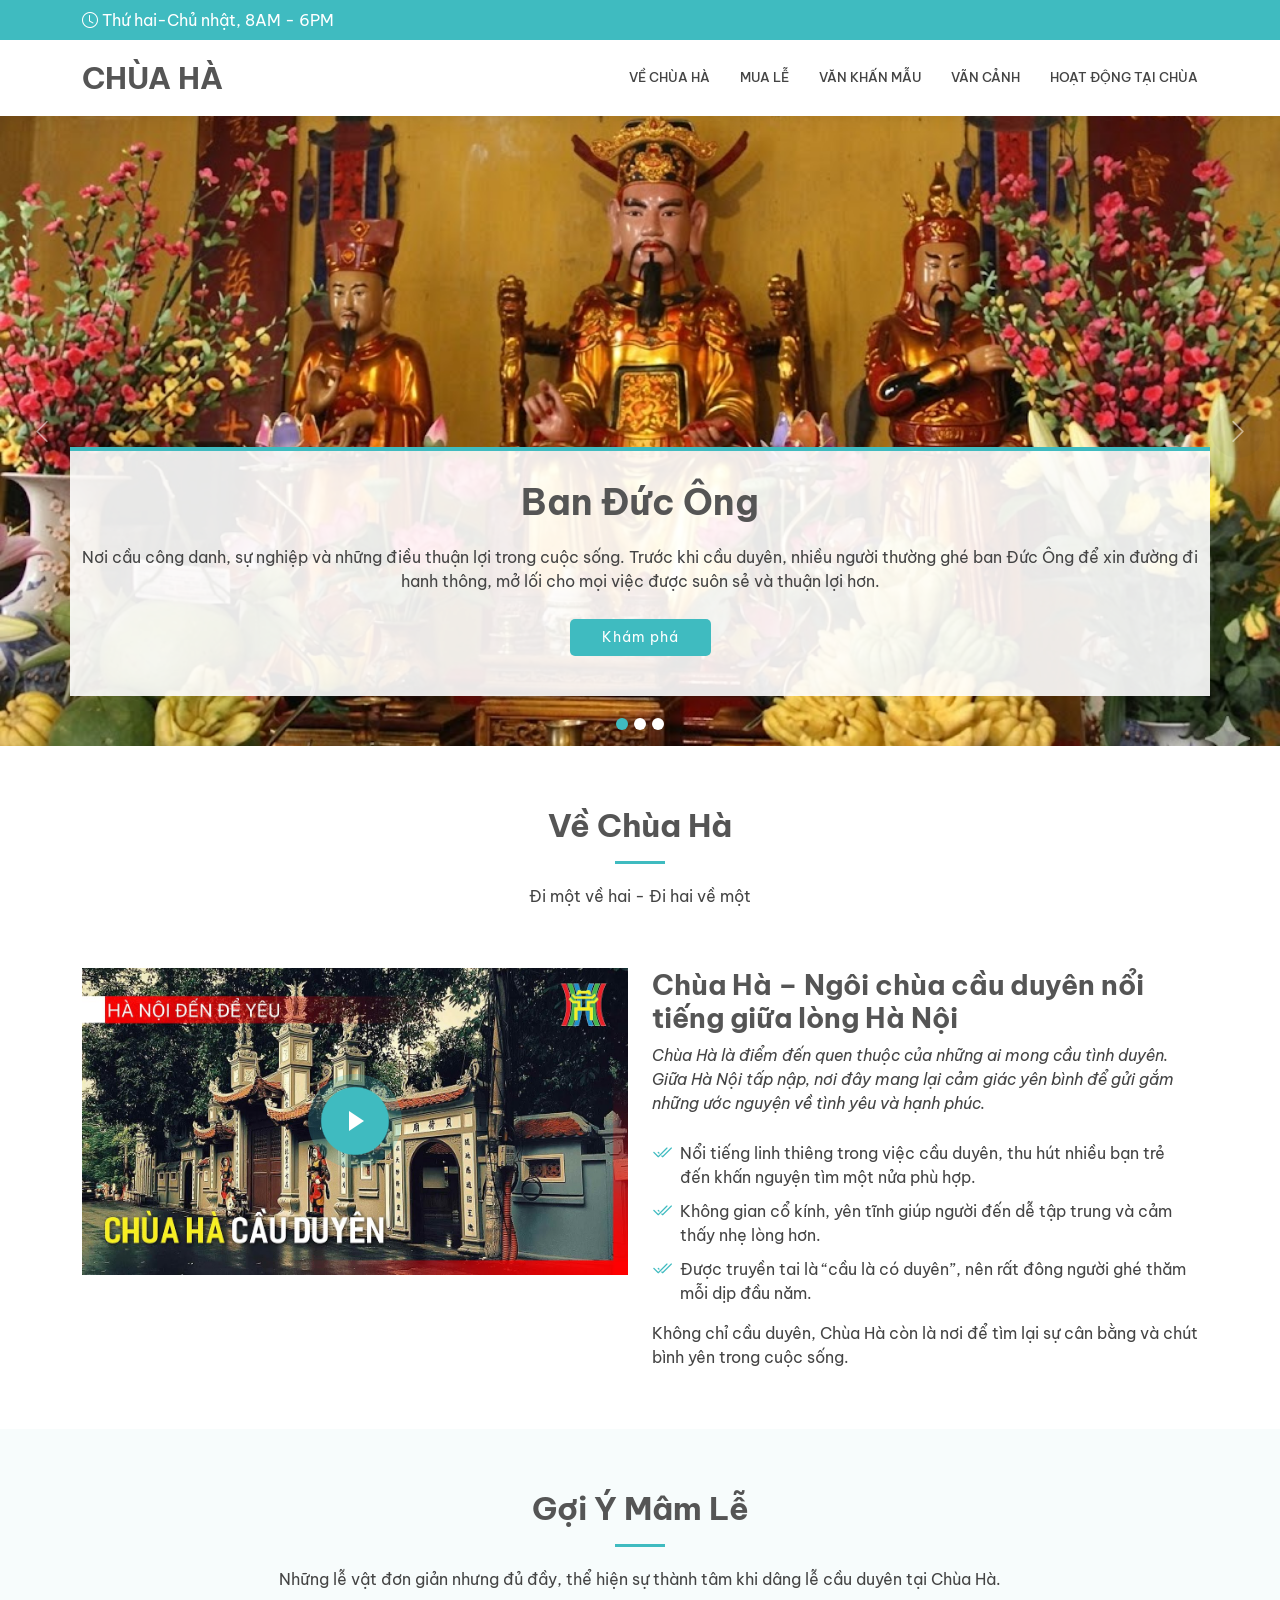
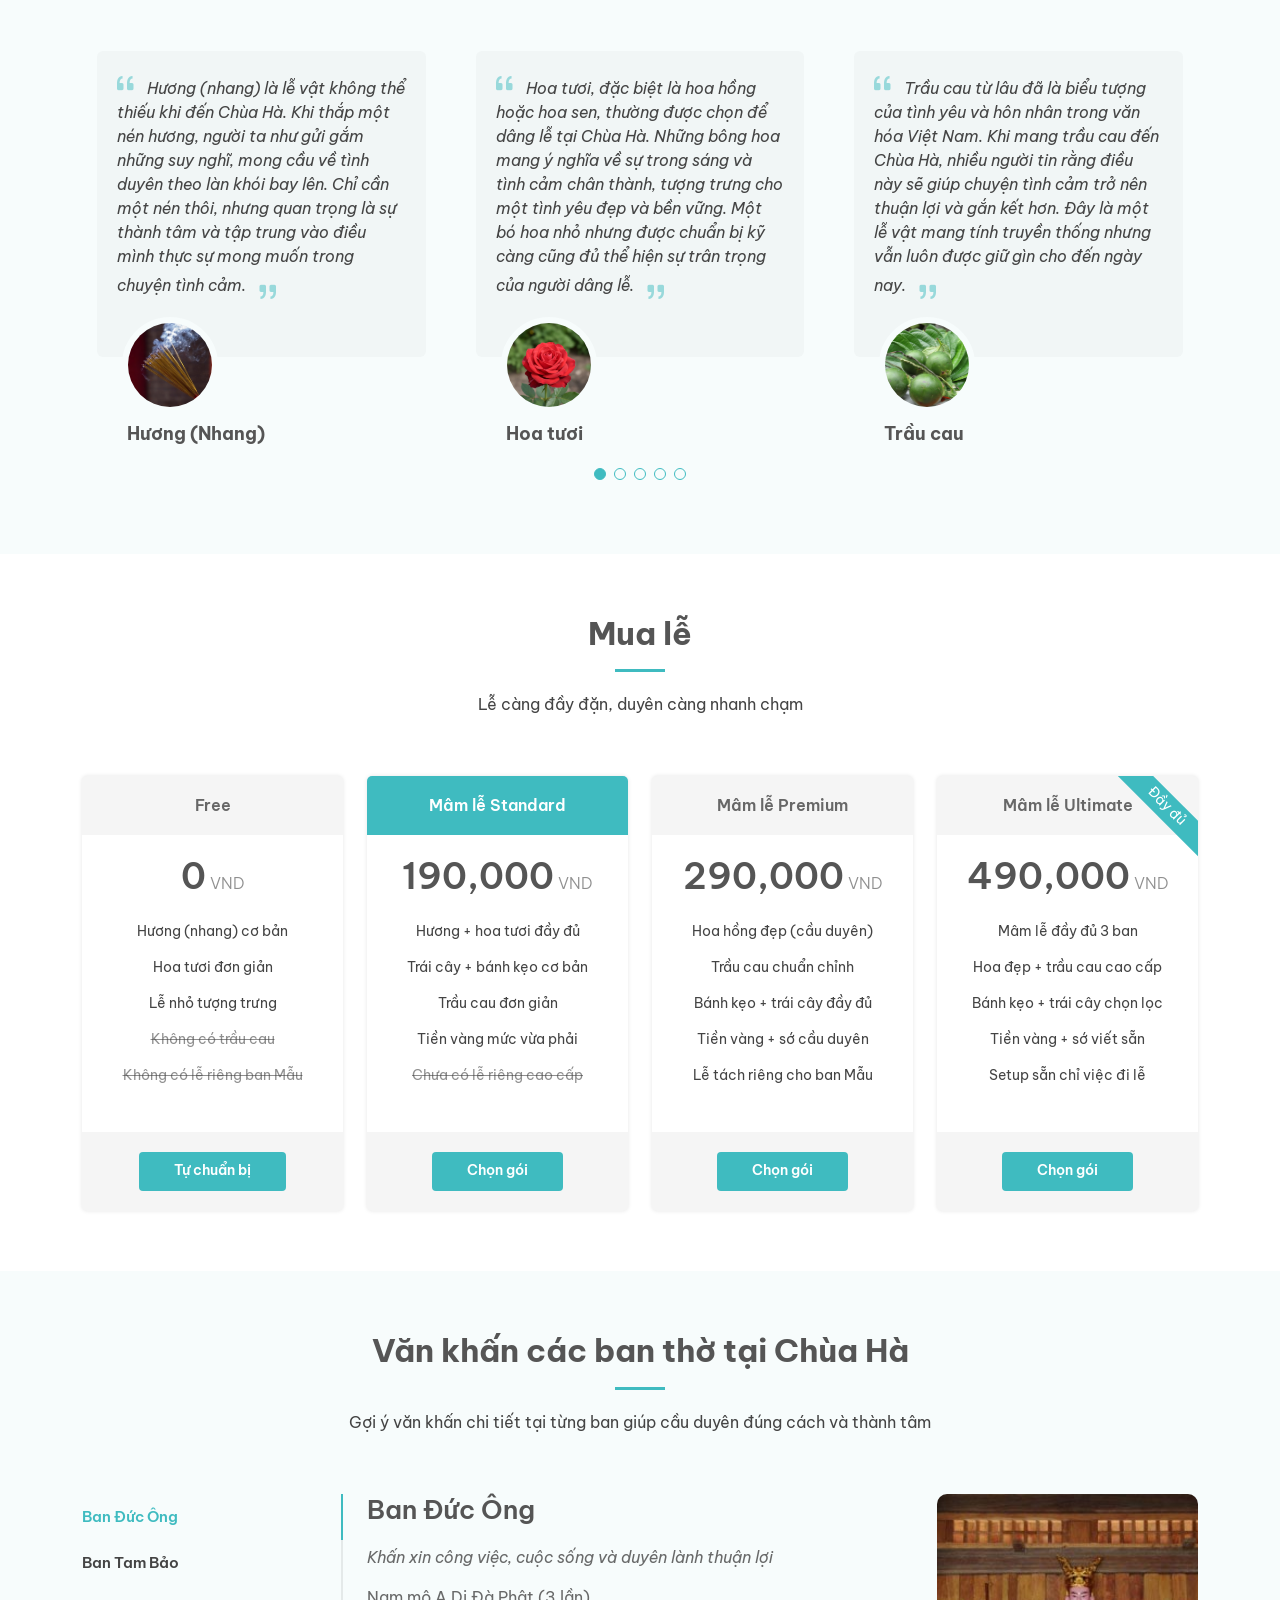
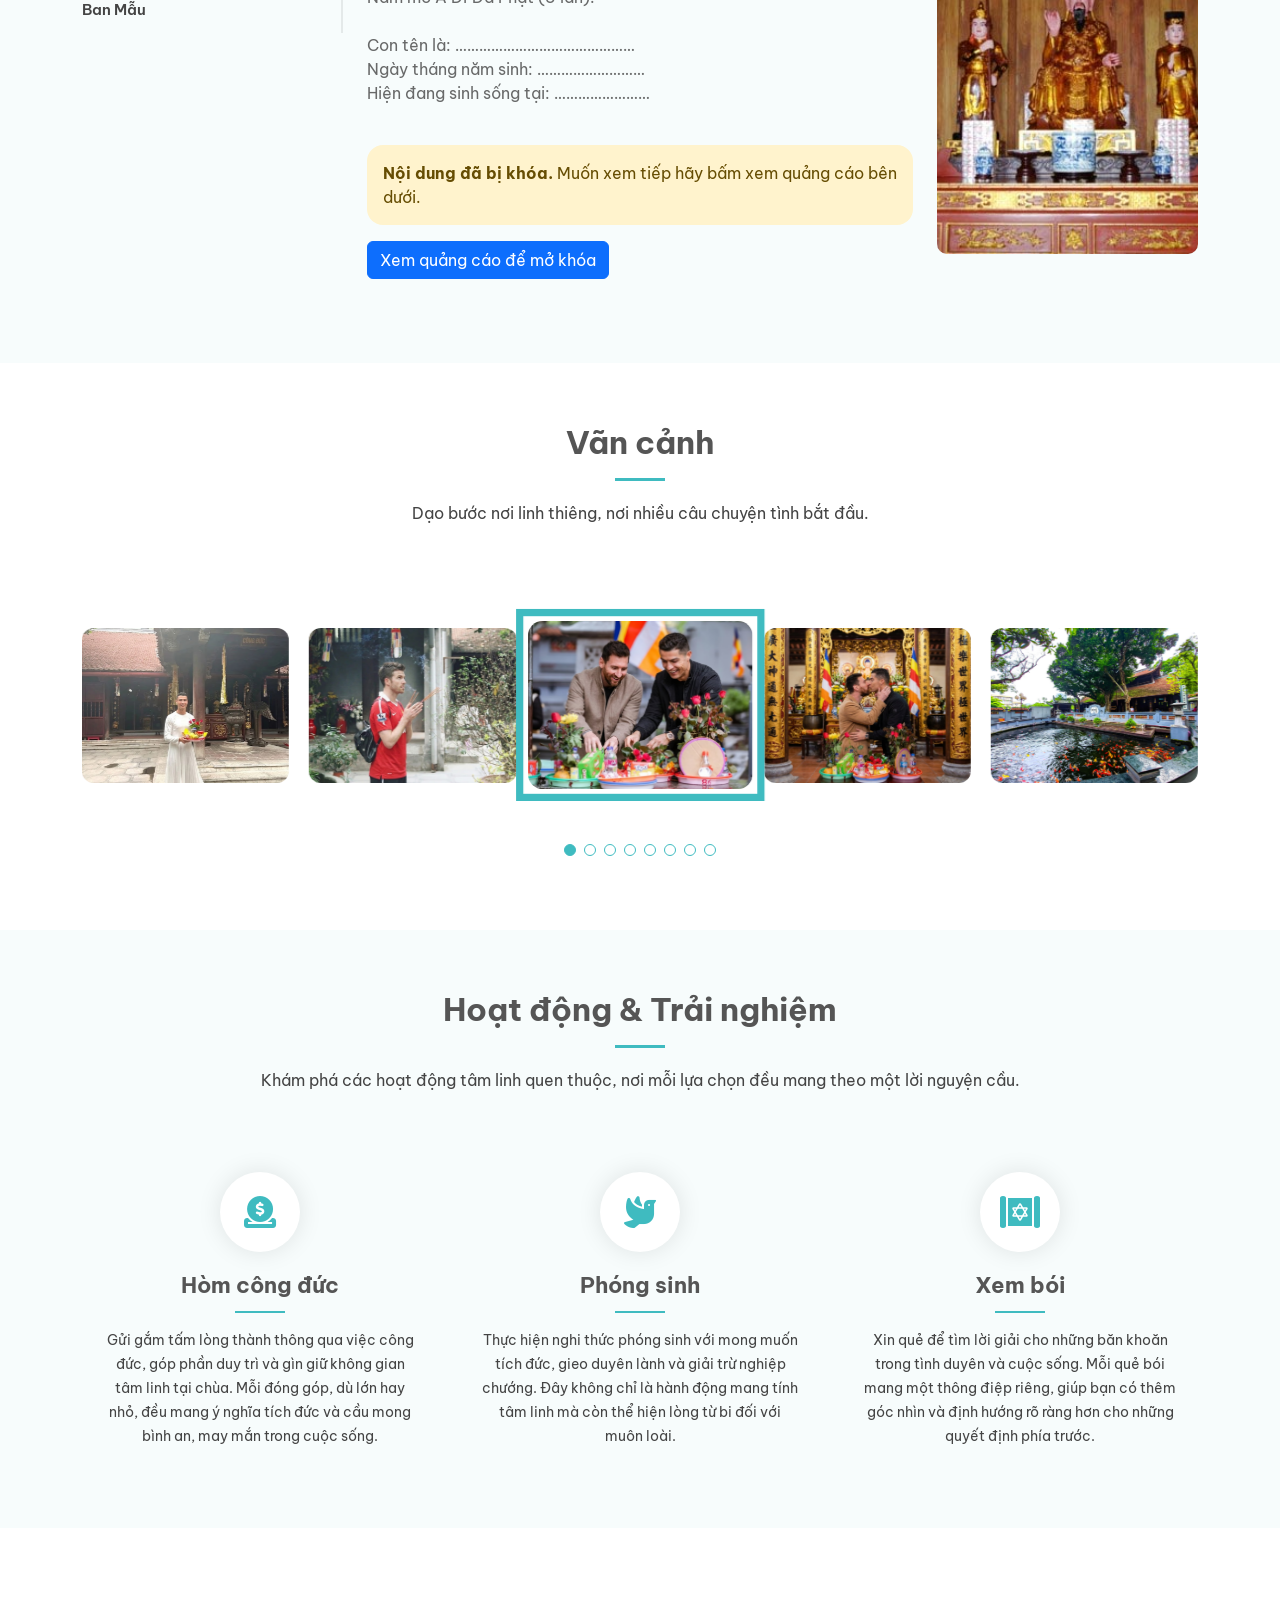
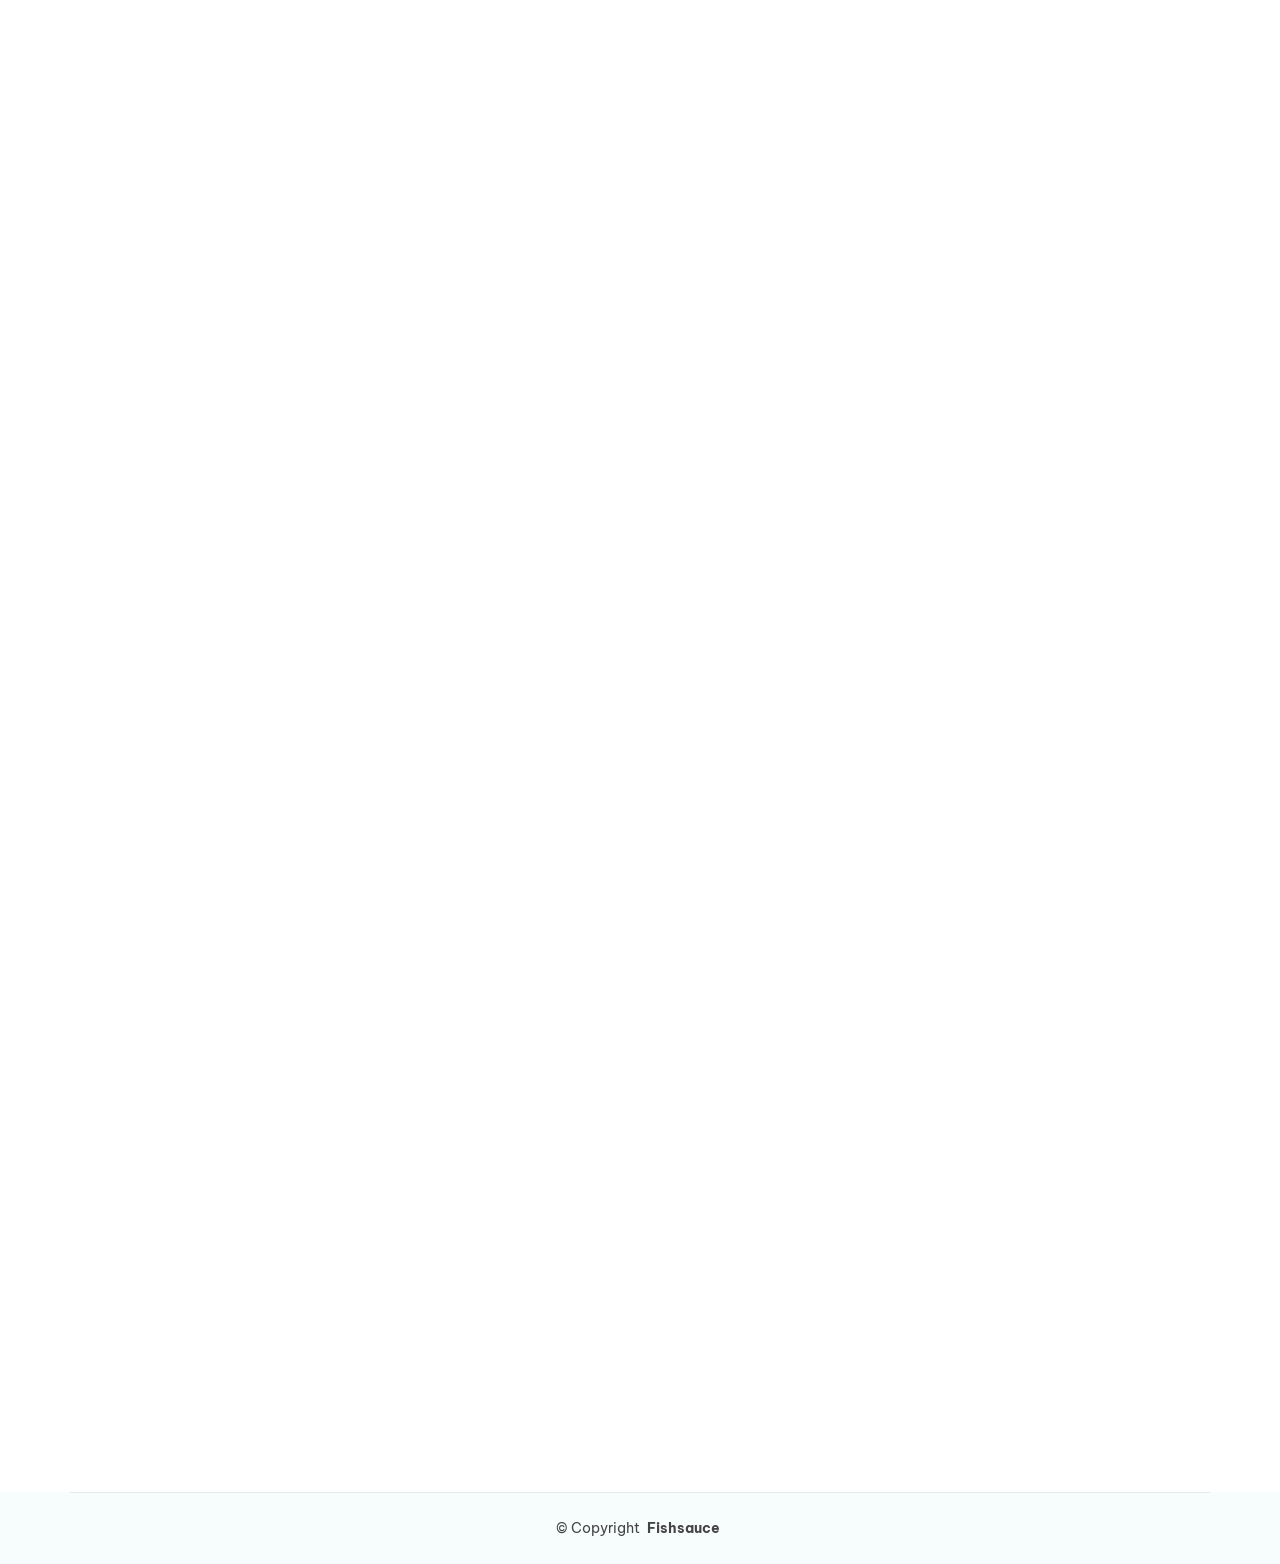
<file: pagodas/chua-ha.html>
<!DOCTYPE html>
<html lang="en">

<head>
  <meta charset="utf-8">
  <meta content="width=device-width, initial-scale=1.0" name="viewport">
  <title>Đi lễ chùa Hà</title>
  <meta name="description" content="">
  <meta name="keywords" content="">

  <!-- Favicons -->
  <link href="../assets/img/pagoda.ico" rel="icon">

  <!-- Fonts -->
  <link href="https://fonts.googleapis.com" rel="preconnect">
  <link href="https://fonts.gstatic.com" rel="preconnect" crossorigin>
  <link href="https://fonts.googleapis.com/css2?family=Be+Vietnam+Pro:wght@100;200;300;400;500;600;700;800;900&display=swap" rel="stylesheet">

  <!-- Vendor CSS Files -->
  <link href="assets/vendor/bootstrap/css/bootstrap.min.css" rel="stylesheet">
  <link href="assets/vendor/bootstrap-icons/bootstrap-icons.css" rel="stylesheet">
  <link href="assets/vendor/aos/aos.css" rel="stylesheet">
  <link href="assets/vendor/fontawesome-free/css/all.min.css" rel="stylesheet">
  <link href="assets/vendor/glightbox/css/glightbox.min.css" rel="stylesheet">
  <link href="assets/vendor/swiper/swiper-bundle.min.css" rel="stylesheet">

  <!-- Main CSS File -->
  <link href="assets/css/main.css" rel="stylesheet">
  <link href="assets/css/modal-theme.css" rel="stylesheet">
  <link href="../index/css/loading-button.css" rel="stylesheet">

  <!-- =======================================================
  * Template Name: Medicio
  * Template URL: https://bootstrapmade.com/medicio-free-bootstrap-theme/
  * Updated: Aug 07 2024 with Bootstrap v5.3.3
  * Author: BootstrapMade.com
  * License: https://bootstrapmade.com/license/
  ======================================================== -->
</head>

<body class="index-page">

  <header id="header" class="header sticky-top">

    <div class="topbar d-flex align-items-center">
      <div class="container d-flex justify-content-center justify-content-md-between">
        <div class="d-none d-md-flex align-items-center">
          <i class="bi bi-clock me-1"></i> Thứ hai-Chủ nhật, 8AM - 6PM
        </div>
      </div>
    </div><!-- End Top Bar -->

    <div class="branding d-flex align-items-center">

      <div class="container position-relative d-flex align-items-center justify-content-end">
        <a href="index.html" class="logo d-flex align-items-center me-auto">
          <h1 class="sitename">CHÙA HÀ</h1> 
        </a>

        <nav id="navmenu" class="navmenu">
          <ul>
            <li><a href="#about">Về Chùa Hà</a></li>
            <li><a href="#pricing">Mua lễ</a></li>
            <li><a href="#wish">Văn khấn mẫu</a></li>
            <li><a href="#view">Vãn cảnh</a></li>
            <li><a href="#activity">Hoạt động tại chùa</a></li>
          </ul>
          <i class="mobile-nav-toggle d-xl-none bi bi-list"></i>
        </nav>

      </div>

    </div>

  </header>

  <main class="main">

    <!-- Hero Section -->
    <section id="hero" class="hero section">

      <div id="hero-carousel" class="carousel slide carousel-fade" data-bs-ride="carousel" data-bs-interval="5000">

        <!-- Đức Ông -->
        <div class="carousel-item active">
          <img src="../assets/img/pagodas/index/tho-duc-ong.jpg" alt="Ban Đức Ông">
          <div class="container">
            <h2>Ban Đức Ông</h2>
            <p>Nơi cầu công danh, sự nghiệp và những điều thuận lợi trong cuộc sống. Trước khi cầu duyên, nhiều người thường ghé ban Đức Ông để xin đường đi hanh thông, mở lối cho mọi việc được suôn sẻ và thuận lợi hơn.</p>
            <a href="#about" class="btn-get-started">Khám phá</a>
          </div>
        </div><!-- End Carousel Item -->

        <!-- Tam Bảo -->
        <div class="carousel-item">
          <img src="../assets/img/pagodas/index/tho-tam-bao.jpg" alt="Ban Tam Bảo">
          <div class="container">
            <h2>Ban Tam Bảo</h2>
            <p>Không gian linh thiêng để dâng lễ và cầu bình an. Đây là nơi mỗi người gửi gắm lòng thành, buông bỏ những muộn phiền và tìm lại sự an yên trước khi bước tiếp hành trình cầu duyên.</p>
            <a href="#about" class="btn-get-started">Khám phá</a>
          </div>
        </div><!-- End Carousel Item -->

        <!-- Mẫu -->
        <div class="carousel-item">
          <img src="../assets/img/pagodas/index/tho-thanh-mau.jpg" alt="Ban Thánh Mẫu">
          <div class="container">
            <h2>Ban Mẫu</h2>
            <p>Nơi linh thiêng nhất để cầu tình duyên tại Chùa Hà. Rất nhiều người tìm đến đây với mong muốn gặp được nhân duyên phù hợp, giữ gìn tình cảm bền chặt và sớm tìm được người đồng hành trong cuộc sống.</p>
            <a href="#pricing" class="btn-get-started">Cầu duyên ngay</a>
          </div>
        </div><!-- End Carousel Item -->

        <a class="carousel-control-prev" href="#hero-carousel" role="button" data-bs-slide="prev">
          <span class="carousel-control-prev-icon bi bi-chevron-left" aria-hidden="true"></span>
        </a>

        <a class="carousel-control-next" href="#hero-carousel" role="button" data-bs-slide="next">
          <span class="carousel-control-next-icon bi bi-chevron-right" aria-hidden="true"></span>
        </a>

        <ol class="carousel-indicators"></ol>

      </div>

    </section><!-- /Hero Section -->

    <!-- About Section -->
    <section id="about" class="about section">

      <!-- Section Title -->
      <div class="container section-title" data-aos="fade-up">
        <h2>Về Chùa Hà<br></h2>
        <p>Đi một về hai - Đi hai về một</p>
      </div><!-- End Section Title -->

      <div class="container">

        <div class="row gy-4">
          <div class="col-lg-6 position-relative align-self-start" data-aos="fade-up" data-aos-delay="100">
            <img src="../assets/img/pagodas/chua-ha/chua-ha-about.jpg" class="img-fluid" alt="Chùa Hà cầu duyên">
            <a href="https://www.youtube.com/watch?v=HOrgjq_OmYA" class="glightbox pulsating-play-btn"></a>
          </div>
          <div class="col-lg-6 content" data-aos="fade-up" data-aos-delay="200">
            <h3>Chùa Hà – Ngôi chùa cầu duyên nổi tiếng giữa lòng Hà Nội</h3>
            <p class="fst-italic">
              Chùa Hà là điểm đến quen thuộc của những ai mong cầu tình duyên. Giữa Hà Nội tấp nập, nơi đây mang lại cảm giác yên bình để gửi gắm những ước nguyện về tình yêu và hạnh phúc.
            </p>
            <ul>
              <li><i class="bi bi-check2-all"></i> <span>Nổi tiếng linh thiêng trong việc cầu duyên, thu hút nhiều bạn trẻ đến khấn nguyện tìm một nửa phù hợp.</span></li>
              <li><i class="bi bi-check2-all"></i> <span>Không gian cổ kính, yên tĩnh giúp người đến dễ tập trung và cảm thấy nhẹ lòng hơn.</span></li>
              <li><i class="bi bi-check2-all"></i> <span>Được truyền tai là “cầu là có duyên”, nên rất đông người ghé thăm mỗi dịp đầu năm.</span></li>
            </ul>
            <p>
              Không chỉ cầu duyên, Chùa Hà còn là nơi để tìm lại sự cân bằng và chút bình yên trong cuộc sống.
            </p>
          </div>
        </div>

      </div>

    </section><!-- /About Section -->

    <!-- Suggested Section -->
    <section id="suggested" class="suggested section light-background">

      <!-- Section Title -->
      <div class="container section-title" data-aos="fade-up">
        <h2>Gợi Ý Mâm Lễ</h2>
        <p>Những lễ vật đơn giản nhưng đủ đầy, thể hiện sự thành tâm khi dâng lễ cầu duyên tại Chùa Hà.</p>
      </div><!-- End Section Title -->
      <div class="container" data-aos="fade-up" data-aos-delay="100">

        <div class="swiper init-swiper" data-speed="600" data-delay="5000" data-breakpoints="{ &quot;320&quot;: { &quot;slidesPerView&quot;: 1, &quot;spaceBetween&quot;: 40 }, &quot;1200&quot;: { &quot;slidesPerView&quot;: 3, &quot;spaceBetween&quot;: 40 } }">
          <script type="application/json" class="swiper-config">
            {
              "loop": true,
              "speed": 600,
              "autoplay": {
                "delay": 5000
              },
              "slidesPerView": "auto",
              "pagination": {
                "el": ".swiper-pagination",
                "type": "bullets",
                "clickable": true
              },
              "breakpoints": {
                "320": {
                  "slidesPerView": 1,
                  "spaceBetween": 40
                },
                "1200": {
                  "slidesPerView": 3,
                  "spaceBetween": 20
                }
              }
            }
          </script>
          <div class="swiper-wrapper">

            <div class="swiper-slide">
              <div class="suggested-item">
                <p>
                  <i class="bi bi-quote quote-icon-left"></i>
                  <span>Hương (nhang) là lễ vật không thể thiếu khi đến Chùa Hà. Khi thắp một nén hương, người ta như gửi gắm những suy nghĩ, mong cầu về tình duyên theo làn khói bay lên. Chỉ cần một nén thôi, nhưng quan trọng là sự thành tâm và tập trung vào điều mình thực sự mong muốn trong chuyện tình cảm.</span>
                  <i class="bi bi-quote quote-icon-right"></i>
                </p>
                <img src="../assets/img/pagodas/suggested/huong.jpg" class="suggested-img" alt="Hương nhang">
                <h3>Hương (Nhang)</h3>
              </div>
            </div>

            <div class="swiper-slide">
              <div class="suggested-item">
                <p>
                  <i class="bi bi-quote quote-icon-left"></i>
                  <span>Hoa tươi, đặc biệt là hoa hồng hoặc hoa sen, thường được chọn để dâng lễ tại Chùa Hà. Những bông hoa mang ý nghĩa về sự trong sáng và tình cảm chân thành, tượng trưng cho một tình yêu đẹp và bền vững. Một bó hoa nhỏ nhưng được chuẩn bị kỹ càng cũng đủ thể hiện sự trân trọng của người dâng lễ.</span>
                  <i class="bi bi-quote quote-icon-right"></i>
                </p>
                <img src="../assets/img/pagodas/suggested/hoa-hong.jpg" class="suggested-img" alt="Hoa tươi dâng lễ">
                <h3>Hoa tươi</h3>
              </div>
            </div>

            <div class="swiper-slide">
              <div class="suggested-item">
                <p>
                  <i class="bi bi-quote quote-icon-left"></i>
                  <span>Trầu cau từ lâu đã là biểu tượng của tình yêu và hôn nhân trong văn hóa Việt Nam. Khi mang trầu cau đến Chùa Hà, nhiều người tin rằng điều này sẽ giúp chuyện tình cảm trở nên thuận lợi và gắn kết hơn. Đây là một lễ vật mang tính truyền thống nhưng vẫn luôn được giữ gìn cho đến ngày nay.</span>
                  <i class="bi bi-quote quote-icon-right"></i>
                </p>
                <img src="../assets/img/pagodas/suggested/trau-cau.jpg" class="suggested-img" alt="Trầu cau dâng lễ">
                <h3>Trầu cau</h3>
              </div>
            </div>

            <div class="swiper-slide">
              <div class="suggested-item">
                <p>
                  <i class="bi bi-quote quote-icon-left"></i>
                  <span>Bánh kẹo hoặc lễ ngọt thường được chuẩn bị với ý nghĩa mang lại sự ngọt ngào trong tình yêu. Những món đơn giản như kẹo, bánh nhỏ hay đồ ngọt không chỉ dễ chuẩn bị mà còn thể hiện mong muốn về một mối quan hệ êm đềm, vui vẻ và ít trắc trở hơn trong tương lai.</span>
                  <i class="bi bi-quote quote-icon-right"></i>
                </p>
                <img src="../assets/img/pagodas/suggested/banh-keo.jpg" class="suggested-img" alt="Bánh kẹo dâng lễ">
                <h3>Bánh kẹo</h3>
              </div>
            </div>

            <div class="swiper-slide">
              <div class="suggested-item">
                <p>
                  <i class="bi bi-quote quote-icon-left"></i>
                  <span>Tiền vàng (vàng mã) là lễ vật mang tính nghi thức trong các dịp dâng lễ. Khi dâng tại Chùa Hà, nhiều người tin rằng đây là cách thể hiện sự đầy đủ và chu đáo, giúp lời cầu duyên trở nên trọn vẹn hơn. Tuy không cần quá nhiều, nhưng chuẩn bị một chút vẫn được xem là hợp lý.</span>
                  <i class="bi bi-quote quote-icon-right"></i>
                </p>
                <img src="../assets/img/pagodas/suggested/tien-vang.jpg" class="suggested-img" alt="Tiền vàng dâng lễ">
                <h3>Tiền vàng</h3>
              </div>
            </div>

          </div>
          <div class="swiper-pagination"></div>
        </div>

      </div>

    </section><!-- /Suggested Section -->

    <!-- Pricing Section -->
    <section id="pricing" class="pricing section">

      <!-- Section Title -->
      <div class="container section-title" data-aos="fade-up">
        <h2>Mua lễ</h2>
        <p>Lễ càng đầy đặn, duyên càng nhanh chạm</p>
      </div><!-- End Section Title -->

      <div class="container">

        <div class="row gy-3">

          <!-- Free -->
          <div class="col-xl-3 col-lg-6" data-aos="fade-up" data-aos-delay="100">
            <div class="pricing-item">
              <h3>Free</h3>
              <h4><sup></sup>0<span> VND</span></h4>
              <ul>
                <li>Hương (nhang) cơ bản</li>
                <li>Hoa tươi đơn giản</li>
                <li>Lễ nhỏ tượng trưng</li>
                <li class="na">Không có trầu cau</li>
                <li class="na">Không có lễ riêng ban Mẫu</li>
              </ul>
              <div class="btn-wrap">
                <a href="#" class="btn-buy js-package-btn" data-package="free" data-package-label="Free" data-qr-image="" data-start-link="../pray/pray.html">Tự chuẩn bị</a>
              </div>
            </div>
          </div><!-- End Pricing Item -->

          <!-- Standard -->
          <div class="col-xl-3 col-lg-6" data-aos="fade-up" data-aos-delay="200">
            <div class="pricing-item featured">
              <h3>Mâm lễ Standard</h3>
              <h4><sup></sup>190,000<span> VND</span></h4>
              <ul>
                <li>Hương + hoa tươi đầy đủ</li>
                <li>Trái cây + bánh kẹo cơ bản</li>
                <li>Trầu cau đơn giản</li>
                <li>Tiền vàng mức vừa phải</li>
                <li class="na">Chưa có lễ riêng cao cấp</li>
              </ul>
              <div class="btn-wrap">
                <a href="#" class="btn-buy js-package-btn" data-package="standard" data-package-label="Mâm lễ Standard" data-qr-image="../assets/img/qr/package/standard-package.png" data-start-link="../pray/pray.html">Chọn gói</a>
              </div>
            </div>
          </div><!-- End Pricing Item -->

          <!-- Premium -->
          <div class="col-xl-3 col-lg-6" data-aos="fade-up" data-aos-delay="400">
            <div class="pricing-item">
              <h3>Mâm lễ Premium</h3>
              <h4><sup></sup>290,000<span> VND</span></h4>
              <ul>
                <li>Hoa hồng đẹp (cầu duyên)</li>
                <li>Trầu cau chuẩn chỉnh</li>
                <li>Bánh kẹo + trái cây đầy đủ</li>
                <li>Tiền vàng + sớ cầu duyên</li>
                <li>Lễ tách riêng cho ban Mẫu</li>
              </ul>
              <div class="btn-wrap">
                <a href="#" class="btn-buy js-package-btn" data-package="premium" data-package-label="Mâm lễ Premium" data-qr-image="../assets/img/qr/package/premium-package.png" data-start-link="../pray/pray.html">Chọn gói</a>
              </div>
            </div>
          </div><!-- End Pricing Item -->

          <!-- Ultimate -->
          <div class="col-xl-3 col-lg-6" data-aos="fade-up" data-aos-delay="400">
            <div class="pricing-item">
              <span class="advanced">Đầy đủ</span>
              <h3>Mâm lễ Ultimate</h3>
              <h4><sup></sup>490,000<span> VND</span></h4>
              <ul>
                <li>Mâm lễ đầy đủ 3 ban</li>
                <li>Hoa đẹp + trầu cau cao cấp</li>
                <li>Bánh kẹo + trái cây chọn lọc</li>
                <li>Tiền vàng + sớ viết sẵn</li>
                <li>Setup sẵn chỉ việc đi lễ</li>
              </ul>
              <div class="btn-wrap">
                <a href="#" class="btn-buy js-package-btn" data-package="ultimate" data-package-label="Mâm lễ Ultimate" data-qr-image="../assets/img/qr/package/ultimate-package.png" data-start-link="../pray/pray.html">Chọn gói</a>
              </div>
            </div>
          </div><!-- End Pricing Item -->

        </div>

      </div>

    </section><!-- /Pricing Section -->

    <!-- Wish Section -->
    <section id="wish" class="wish section light-background">

    <div class="container section-title" data-aos="fade-up">
      <h2>Văn khấn các ban thờ tại Chùa Hà</h2>
      <p>Gợi ý văn khấn chi tiết tại từng ban giúp cầu duyên đúng cách và thành tâm</p>
    </div>
    <div class="container" data-aos="fade-up" data-aos-delay="100">

      <div class="row">
        <div class="col-lg-3">
          <ul class="nav wish-nav flex-column">
            <li class="nav-item">
              <a class="nav-link active show" data-bs-toggle="tab" href="#tabs-tab-1">Ban Đức Ông</a>
            </li>
            <li class="nav-item">
              <a class="nav-link" data-bs-toggle="tab" href="#tabs-tab-2">Ban Tam Bảo</a>
            </li>
            <li class="nav-item">
              <a class="nav-link" data-bs-toggle="tab" href="#tabs-tab-3">Ban Mẫu</a>
            </li>
          </ul>
        </div>

        <div class="col-lg-9 mt-4 mt-lg-0">
          <div class="tab-content">
            <!-- Ban Đức Ông -->
            <div class="tab-pane active show" id="tabs-tab-1">
              <div class="row">
                <div class="col-lg-8 details order-2 order-lg-1">
                  <h3>Ban Đức Ông</h3>
                  <p class="fst-italic">Khấn xin công việc, cuộc sống và duyên lành thuận lợi</p>
                  <p>
                    Nam mô A Di Đà Phật (3 lần).<br><br>
                    Con tên là: ………………………………………<br>
                    Ngày tháng năm sinh: ………………………<br>
                    Hiện đang sinh sống tại: ……………………<br><br>
                  </p>

                  <div id="wish-lock-alert-duc-ong" class="alert alert-warning border-0 rounded-4 mb-3">
                    <strong>Nội dung đã bị khóa.</strong> Muốn xem tiếp hãy bấm xem quảng cáo bên dưới.
                  </div>

                  <button type="button" class="btn btn-primary mb-4 wish-ad-btn" data-wish-target="wish-content-duc-ong" data-wish-video="../assets/ads/ad-duc-ong.mp4" >
                    Xem quảng cáo để mở khóa
                  </button>

                  <div id="wish-content-duc-ong" class="d-none">
                    <p>
                    Hôm nay con thành tâm dâng lễ trước Đức Ông và chư vị hộ pháp,
                    kính xin các Ngài chứng giám. Con cúi xin được phù hộ độ trì cho công việc hanh thông,
                    cuộc sống ổn định, mọi việc được thuận buồm xuôi gió.<br><br>

                    Nếu con còn gặp những trắc trở trong đường đời và tình cảm,
                    cúi xin các Ngài soi đường chỉ lối, giúp con gặp được những người tốt,
                    những mối nhân duyên lành, tránh xa điều xấu, để cuộc sống và tình duyên được suôn sẻ hơn.
                  </p>
                  </div>
                </div>
                <div class="col-lg-4 text-center order-1 order-lg-2">
                  <img src="../assets/img/pagodas/chua-ha/department/ban-duc-ong.jpg" alt="Ban Đức Ông" class="img-fluid">
                </div>
              </div>
              </div>

            <!-- Ban Tam Bảo -->
            <div class="tab-pane" id="tabs-tab-2">
              <div class="row">
                <div class="col-lg-8 details order-2 order-lg-1">
                  <h3>Ban Tam Bảo (Ban Phật)</h3>
                  <p class="fst-italic">Khấn cầu bình an, thanh tịnh trước khi cầu duyên</p>
                  <p>
                    Nam mô A Di Đà Phật (3 lần).<br><br>
                    Con tên là: ………………………………………<br>
                    Ngày tháng năm sinh: ………………………<br>
                    Hiện đang sinh sống tại: ……………………<br><br>
                  </p>

                  <div id="wish-lock-alert-tam-bao" class="alert alert-warning border-0 rounded-4 mb-3">
                    <strong>Nội dung đã bị khóa.</strong> Muốn xem tiếp hãy bấm xem quảng cáo bên dưới.
                  </div>

                  <button type="button" class="btn btn-primary mb-4 wish-ad-btn" data-wish-target="wish-content-tam-bao" data-wish-video="../assets/ads/ad-tam-bao.mp4">
                    Xem quảng cáo để mở khóa
                  </button>

                  <div id="wish-content-tam-bao" class="d-none">
                    <p>
                    Hôm nay con đến trước cửa Phật, thành tâm dâng hương hoa lễ vật, cúi xin chư Phật mười phương,
                    chư vị Bồ Tát chứng giám lòng thành. Con xin được sám hối những lỗi lầm trong quá khứ,
                    những điều chưa đúng trong suy nghĩ và hành động.<br><br>

                    Cúi xin các Ngài phù hộ độ trì cho con và gia đình được bình an, mạnh khỏe,
                    tâm trí an yên, cuộc sống thuận hòa. Xin cho con buông bỏ được những muộn phiền,
                    giữ được tâm sáng, lòng thiện để đón nhận những điều tốt đẹp trong cuộc sống và nhân duyên.
                  </p>
                  </div>
                </div>
                <div class="col-lg-4 text-center order-1 order-lg-2">
                  <img src="../assets/img/pagodas/chua-ha/department/ban-tam-bao.jpg" alt="Ban Tam Bảo" class="img-fluid">
                </div>
              </div>
            </div>

            <!-- Ban Mẫu -->
            <div class="tab-pane" id="tabs-tab-3">
              <div class="row">
                <div class="col-lg-8 details order-2 order-lg-1">
                  <h3>Ban Mẫu (Cầu duyên)</h3>
                  <p class="fst-italic">Nơi cầu tình duyên linh thiêng nhất tại Chùa Hà</p>
                  <p>
                    Nam mô A Di Đà Phật (3 lần).<br><br>
                    Con tên là: ………………………………………<br>
                    Ngày tháng năm sinh: ………………………<br>
                    Hiện đang sinh sống tại: ……………………<br><br>
                  </p>

                  <div id="wish-lock-alert-thanh-mau" class="alert alert-warning border-0 rounded-4 mb-3">
                    <strong>Nội dung đã bị khóa.</strong> Muốn xem tiếp hãy bấm xem quảng cáo bên dưới.
                  </div>

                  <button type="button" class="btn btn-primary mb-4 wish-ad-btn" data-wish-target="wish-content-thanh-mau" data-wish-video="../assets/ads/ad-thanh-mau.mp4">
                    Xem quảng cáo để mở khóa
                  </button>

                  <div id="wish-content-thanh-mau" class="d-none">
                    <p>
                    Hôm nay con đến trước ban Thánh Mẫu, thành tâm dâng lễ,
                    cúi xin các Ngài chứng giám lòng thành của con. Con cầu xin cho đường tình duyên của con được thuận lợi.<br><br>

                    Nếu con chưa gặp được người phù hợp, xin cho con sớm gặp được người có thể đồng hành,
                    yêu thương và thấu hiểu nhau. Nếu con đã có người trong lòng,
                    xin cho tình cảm được bền chặt, tránh những hiểu lầm và thử thách không đáng có.<br><br>

                    Con xin hứa sẽ sống chân thành, biết trân trọng tình cảm,
                    và giữ gìn những gì mình có. Cúi xin Thánh Mẫu phù hộ độ trì cho con đạt được ước nguyện.<br><br>

                    Nam mô A Di Đà Phật (3 lần).
                  </p>
                  </div>
                </div>
                <div class="col-lg-4 text-center order-1 order-lg-2">
                  <img src="../assets/img/pagodas/chua-ha/department/ban-thanh-mau.jpg" alt="Ban Thánh Mẫu" class="img-fluid">
                </div>
              </div>
            </div>

          </div>
        </div>
      </div>

    </div>

    </section><!-- /Wish Section -->

    <!-- View Section -->
    <section id="view" class="view section">

      <!-- Section Title -->
      <div class="container section-title" data-aos="fade-up">
        <h2>Vãn cảnh</h2>
        <p>Dạo bước nơi linh thiêng, nơi nhiều câu chuyện tình bắt đầu.</p>
      </div><!-- End Section Title -->

      <div class="container" data-aos="fade-up" data-aos-delay="100">

        <div class="swiper init-swiper">
          <script type="application/json" class="swiper-config">
            {
              "loop": true,
              "speed": 600,
              "autoplay": {
                "delay": 5000
              },
              "slidesPerView": "auto",
              "centeredSlides": true,
              "pagination": {
                "el": ".swiper-pagination",
                "type": "bullets",
                "clickable": true
              },
              "breakpoints": {
                "320": {
                  "slidesPerView": 1,
                  "spaceBetween": 0
                },
                "768": {
                  "slidesPerView": 3,
                  "spaceBetween": 20
                },
                "1200": {
                  "slidesPerView": 5,
                  "spaceBetween": 20
                }
              }
            }
          </script>
          <div class="swiper-wrapper align-items-center">
            <div class="swiper-slide"><a class="glightbox" data-gallery="images-gallery" href="../assets/img/pagodas/chua-ha/view/view-1.jpg"><img src="../assets/img/pagodas/chua-ha/view/view-1.jpg" class="img-fluid" alt="Vãn cảnh Chùa Hà 1"></a></div>
            <div class="swiper-slide"><a class="glightbox" data-gallery="images-gallery" href="../assets/img/pagodas/chua-ha/view/view-2.jpg"><img src="../assets/img/pagodas/chua-ha/view/view-2.jpg" class="img-fluid" alt="Vãn cảnh Chùa Hà 2"></a></div>
            <div class="swiper-slide"><a class="glightbox" data-gallery="images-gallery" href="../assets/img/pagodas/chua-ha/view/view-3.jpg"><img src="../assets/img/pagodas/chua-ha/view/view-3.jpg" class="img-fluid" alt="Vãn cảnh Chùa Hà 3"></a></div>
            <div class="swiper-slide"><a class="glightbox" data-gallery="images-gallery" href="../assets/img/pagodas/chua-ha/view/view-4.jpg"><img src="../assets/img/pagodas/chua-ha/view/view-4.jpg" class="img-fluid" alt="Vãn cảnh Chùa Hà 4"></a></div>
            <div class="swiper-slide"><a class="glightbox" data-gallery="images-gallery" href="../assets/img/pagodas/chua-ha/view/view-5.jpg"><img src="../assets/img/pagodas/chua-ha/view/view-5.jpg" class="img-fluid" alt="Vãn cảnh Chùa Hà 5"></a></div>
            <div class="swiper-slide"><a class="glightbox" data-gallery="images-gallery" href="../assets/img/pagodas/chua-ha/view/view-6.jpg"><img src="../assets/img/pagodas/chua-ha/view/view-6.jpg" class="img-fluid" alt="Vãn cảnh Chùa Hà 6"></a></div>
            <div class="swiper-slide"><a class="glightbox" data-gallery="images-gallery" href="../assets/img/pagodas/chua-ha/view/view-7.jpg"><img src="../assets/img/pagodas/chua-ha/view/view-7.jpg" class="img-fluid" alt="Vãn cảnh Chùa Hà 7"></a></div>
            <div class="swiper-slide"><a class="glightbox" data-gallery="images-gallery" href="../assets/img/pagodas/chua-ha/view/view-8.jpg"><img src="../assets/img/pagodas/chua-ha/view/view-8.jpg" class="img-fluid" alt="Vãn cảnh Chùa Hà 8"></a></div>
          </div>
          <div class="swiper-pagination"></div>
        </div>

      </div>

    </section> <!-- /View Section -->

    <!-- Activity Section -->
    <section id="activity" class="activity section light-background">

      <!-- Section Title -->
      <div class="container section-title" data-aos="fade-up">
        <h2>Hoạt động & Trải nghiệm</h2>
        <p>Khám phá các hoạt động tâm linh quen thuộc, nơi mỗi lựa chọn đều mang theo một lời nguyện cầu.</p>
      </div><!-- End Section Title -->

      <div class="container">
        <div class="row gy-4">
          <div class="col-lg-4 col-md-6" data-aos="fade-up" data-aos-delay="100">
            <div class="service-item  position-relative">
              <div class="icon">
                <i class="fa-solid fa-donate"></i>
              </div>
              <a href="#" class="stretched-link" onclick="openDonationModal(); return false;">
                <h3>Hòm công đức</h3>
              </a>
              <p>Gửi gắm tấm lòng thành thông qua việc công đức, góp phần duy trì và gìn giữ không gian tâm linh tại chùa. Mỗi đóng góp, dù lớn hay nhỏ, đều mang ý nghĩa tích đức và cầu mong bình an, may mắn trong cuộc sống.</p>
            </div>
          </div><!-- End Service Item -->

          <div class="col-lg-4 col-md-6" data-aos="fade-up" data-aos-delay="200">
            <div class="service-item position-relative">
              <div class="icon">
                <i class="fa-solid fa-dove"></i>
              </div>
              <a href="#" class="stretched-link" onclick="openRescueModal(); return false;">
                <h3>Phóng sinh</h3>
              </a>
              <p>Thực hiện nghi thức phóng sinh với mong muốn tích đức, gieo duyên lành và giải trừ nghiệp chướng. Đây không chỉ là hành động mang tính tâm linh mà còn thể hiện lòng từ bi đối với muôn loài.</p>
            </div>
          </div><!-- End Service Item -->

          <div class="col-lg-4 col-md-6" data-aos="fade-up" data-aos-delay="300">
            <div class="service-item position-relative">
              <div class="icon">
                <i class="fa-solid fa-scroll-torah"></i>
              </div>
              <a href="#" class="stretched-link" onclick="openFortuneModal(); return false;">
                <h3>Xem bói</h3>
              </a>
              <p>Xin quẻ để tìm lời giải cho những băn khoăn trong tình duyên và cuộc sống. Mỗi quẻ bói mang một thông điệp riêng, giúp bạn có thêm góc nhìn và định hướng rõ ràng hơn cho những quyết định phía trước.</p>
            </div>
          </div><!-- End Service Item -->

        </div>

      </div>

    </section><!-- /Activity Section -->

    <!-- Faq Section -->
    <section id="faq" class="faq section">

      <!-- Section Title -->
      <div class="container section-title" data-aos="fade-up">
        <h2>Câu hỏi thường gặp</h2>
        <p>Những thắc mắc phổ biến khi đi Chùa Hà cầu duyên lần đầu</p>
      </div><!-- End Section Title -->

      <div class="container">

        <div class="row justify-content-center">

          <div class="col-lg-10" data-aos="fade-up" data-aos-delay="100">

            <div class="faq-container">

              <div class="faq-item">
                <h3>Đi Chùa Hà cầu duyên có thật sự linh không?</h3>
                <div class="faq-content">
                  <p>Chùa Hà từ lâu được biết đến là nơi cầu duyên linh thiêng tại Hà Nội. Nhiều người tin rằng nếu thành tâm khấn nguyện thì sẽ sớm gặp được nhân duyên phù hợp. Tuy nhiên, điều quan trọng vẫn là sự chân thành và cách bạn trân trọng các mối quan hệ trong cuộc sống.</p>
                </div>
                <i class="faq-toggle bi bi-chevron-right"></i>
              </div>

              <div class="faq-item">
                <h3>Đi Chùa Hà cần chuẩn bị lễ gì?</h3>
                <div class="faq-content">
                  <p>Lễ vật sẽ khác nhau theo từng ban. Ban Tam Bảo dùng lễ chay như hương, hoa, trái cây. Ban Đức Ông có thể dâng lễ mặn như xôi, giò. Riêng ban Mẫu – nơi cầu duyên chính – thường chuẩn bị hoa hồng, trầu cau, bánh kẹo và tiền vàng.</p>
                </div>
                <i class="faq-toggle bi bi-chevron-right"></i>
              </div>

              <div class="faq-item">
                <h3>Nên đi Chùa Hà vào thời điểm nào?</h3>
                <div class="faq-content">
                  <p>Chùa Hà đông nhất vào đầu năm, đặc biệt là sau Tết. Tuy nhiên, bạn có thể đi bất kỳ thời điểm nào trong năm. Nếu muốn không gian yên tĩnh hơn, nên tránh cuối tuần hoặc giờ cao điểm.</p>
                </div>
                <i class="faq-toggle bi bi-chevron-right"></i>
              </div>

              <div class="faq-item">
                <h3>Có cần chuẩn bị bài khấn trước không?</h3>
                <div class="faq-content">
                  <p>Không bắt buộc phải thuộc bài khấn sẵn, nhưng nên chuẩn bị trước để tránh lúng túng. Bạn có thể khấn theo văn mẫu hoặc nói bằng lời của mình, miễn là rõ ràng và thành tâm.</p>
                </div>
                <i class="faq-toggle bi bi-chevron-right"></i>
              </div>

              <div class="faq-item">
                <h3>Cầu duyên xong bao lâu thì có người yêu?</h3>
                <div class="faq-content">
                  <p>Không có mốc thời gian cụ thể. Có người gặp duyên rất nhanh, nhưng cũng có người cần thời gian. Việc cầu duyên mang yếu tố tâm linh, còn lại phụ thuộc vào việc bạn mở lòng và chủ động trong cuộc sống.</p>
                </div>
                <i class="faq-toggle bi bi-chevron-right"></i>
              </div>

              <div class="faq-item">
                <h3>Đi một mình cầu duyên có được không?</h3>
                <div class="faq-content">
                  <p>Hoàn toàn được. Nhiều người còn chọn đi một mình để tập trung hơn khi khấn nguyện. Điều quan trọng không phải đi cùng ai mà là sự thành tâm của bạn.</p>
                </div>
                <i class="faq-toggle bi bi-chevron-right"></i>
              </div>

            </div>

          </div><!-- End Faq Column-->

        </div>

      </div>

    </section><!-- /Faq Section -->

    <!-- Map Section -->
    <section id="map" class="map section">

      <!-- Section Title -->
      <div class="container section-title" data-aos="fade-up">
        <h2>Vị trí</h2>
        <p>Nếu có dịp, bạn có thể đến thăm Chùa Hà tại địa chỉ:</p>
      </div><!-- End Section Title -->

      <div class="mb-5" data-aos="fade-up" data-aos-delay="200">
        <iframe src="https://www.google.com/maps/embed?pb=!1m18!1m12!1m3!1d3384.4750340818237!2d105.79232467482187!3d21.036994880614383!2m3!1f0!2f0!3f0!3m2!1i1024!2i768!4f13.1!3m3!1m2!1s0x3135ab381498a315%3A0xc447f629650f19cd!2zQ2jDuWEgSMOg!5e1!3m2!1sen!2s!4v1775765026932!5m2!1sen!2s" class="w-100" width="100%" height="450" style="border:0;" allowfullscreen="" loading="lazy" referrerpolicy="no-referrer-when-downgrade"></iframe>
      </div><!-- End Google Maps -->

    </section><!-- /Map Section -->

    <!-- Modals will be loaded here -->
    <div id="modals-container"></div>

  </main>

  <footer id="footer" class="footer light-background">

    <div class="container copyright text-center mt-4">
      <p>© <span>Copyright</span> <strong class="px-1 sitename">Fishsauce</strong>
    </div>

  </footer>

  <!-- Scroll Top -->
  <button id="scroll-top" class="gh-scroll-top-btn scroll-top" type="button" title="Scroll to top button" aria-label="Scroll to top button">
    <svg class="gh-scroll-top-arrow" xmlns="http://www.w3.org/2000/svg" width="32" height="32" viewBox="0 0 32 32" fill="none">
      <path d="M9.59998 19.2L16 12.8L22.4 19.2" stroke="#1D1D1F" stroke-width="2" stroke-linecap="round" stroke-linejoin="round"></path>
    </svg>
    <svg class="gh-scroll-top-progress" width="100%" height="100%" viewBox="-1 -1 102 102">
      <path d="M50,1 a49,49 0 0,1 0,98 a49,49 0 0,1 0,-98"></path>
    </svg>
  </button>

  <!-- Preloader -->
  <div id="preloader"></div>

  <!-- Vendor JS Files -->
  <script src="assets/vendor/bootstrap/js/bootstrap.bundle.min.js"></script>
  <script src="assets/vendor/aos/aos.js"></script>
  <script src="assets/vendor/glightbox/js/glightbox.min.js"></script>
  <script src="assets/vendor/purecounter/purecounter_vanilla.js"></script>
  <script src="assets/vendor/swiper/swiper-bundle.min.js"></script>

  <!-- App JS File -->
  <script type="module" src="assets/js/main.js"></script>

</body>

</html>
</file>
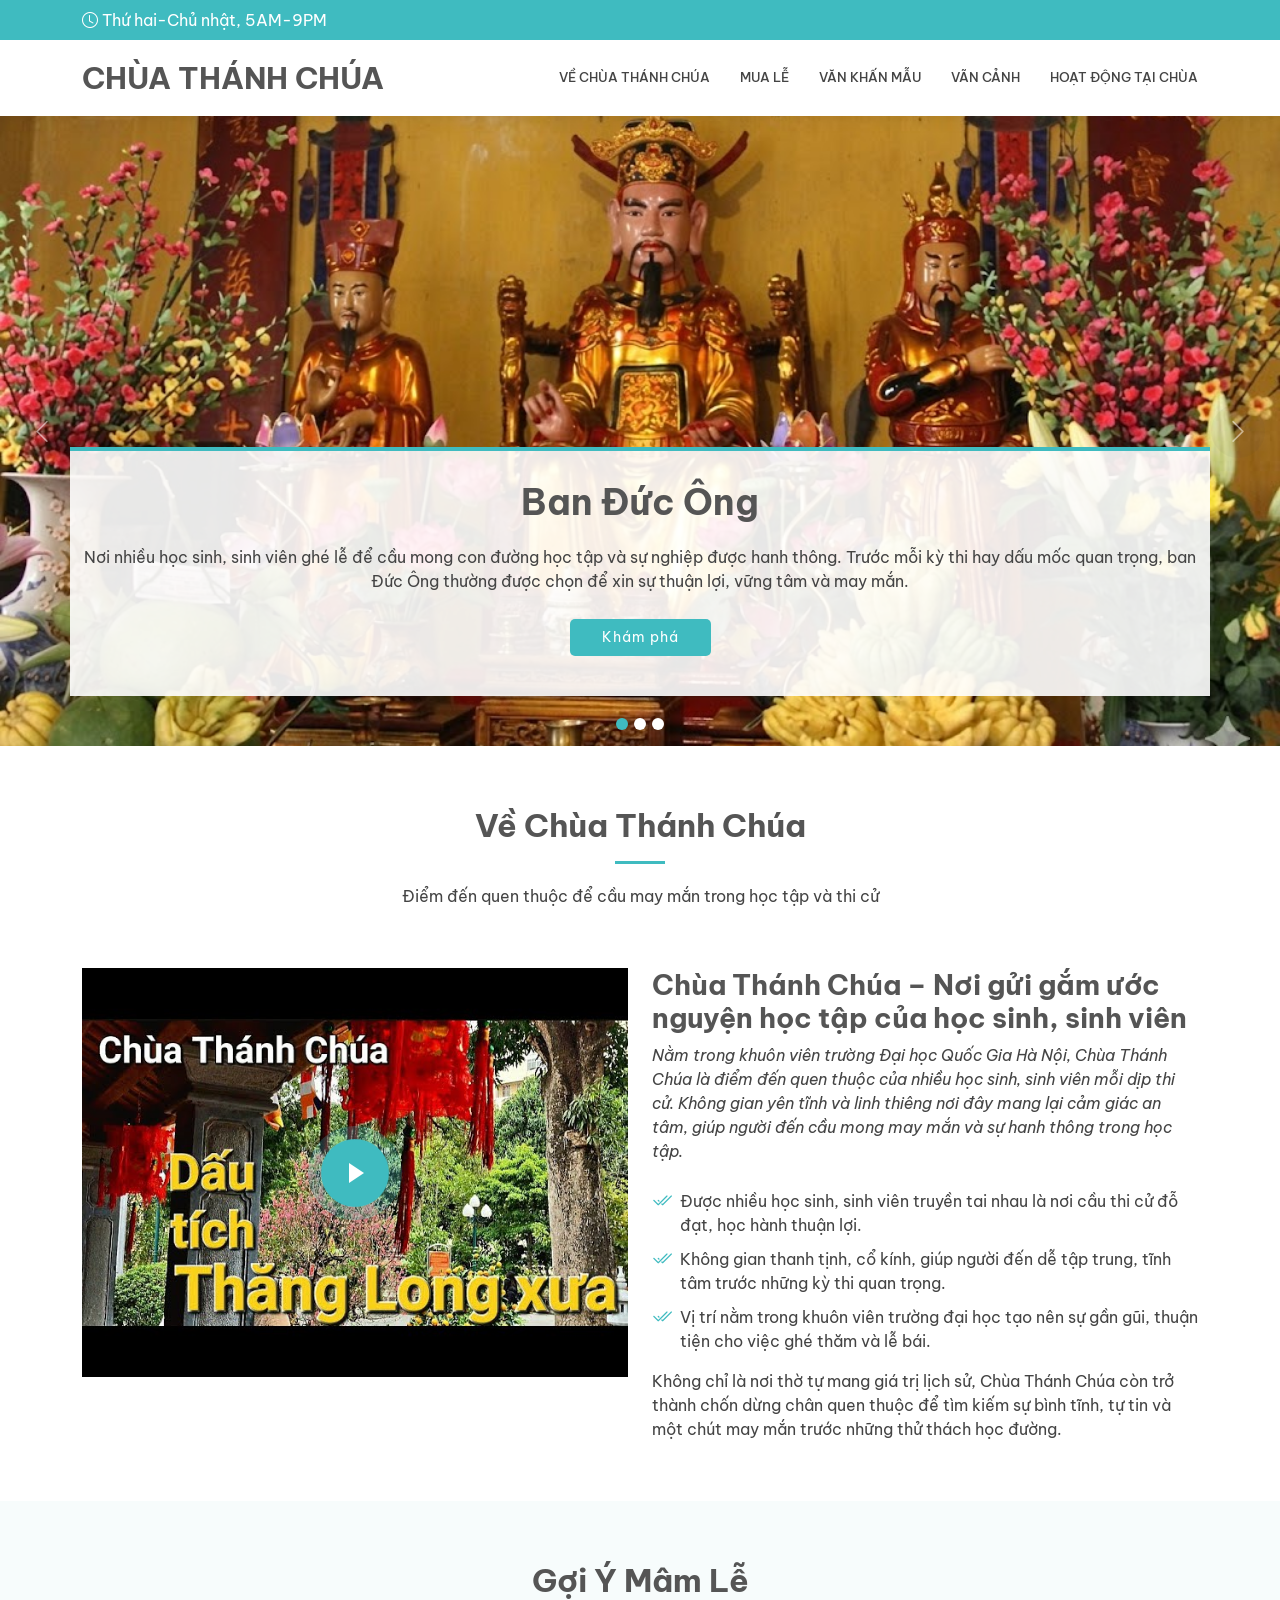
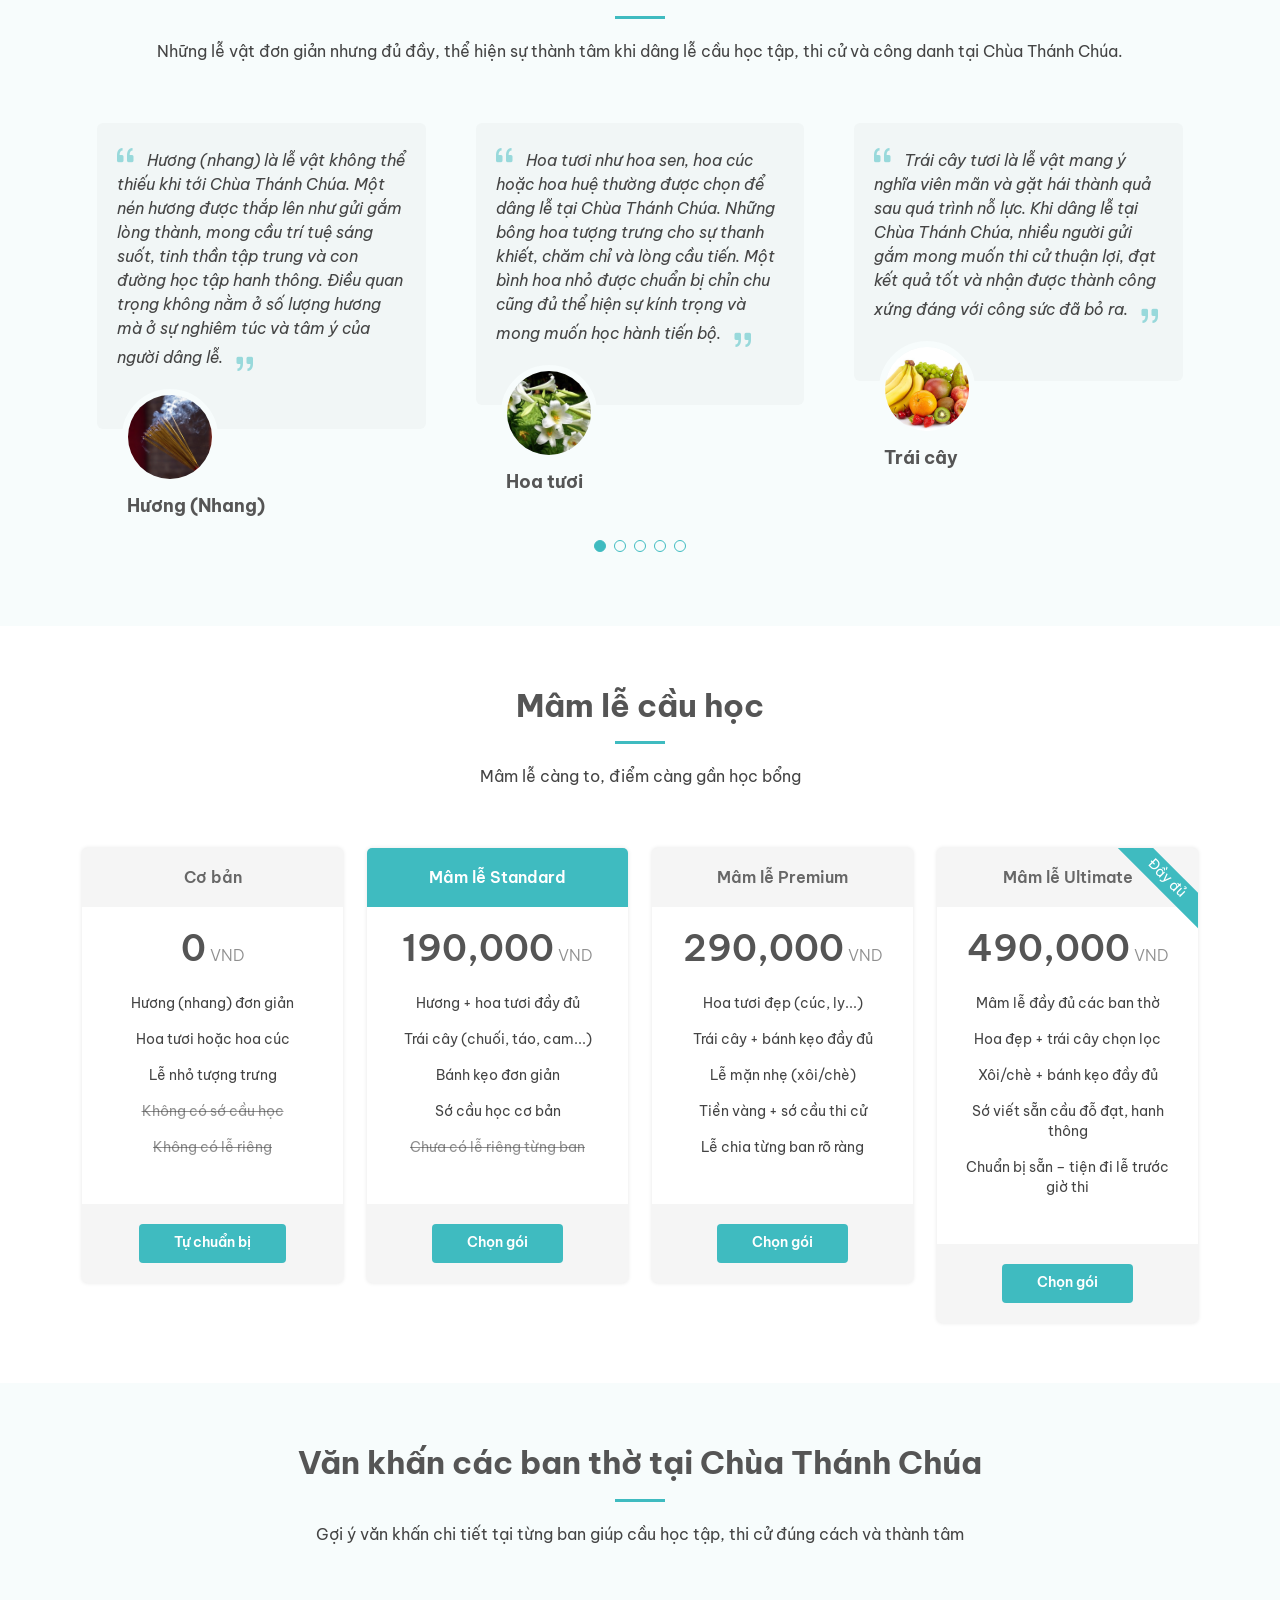
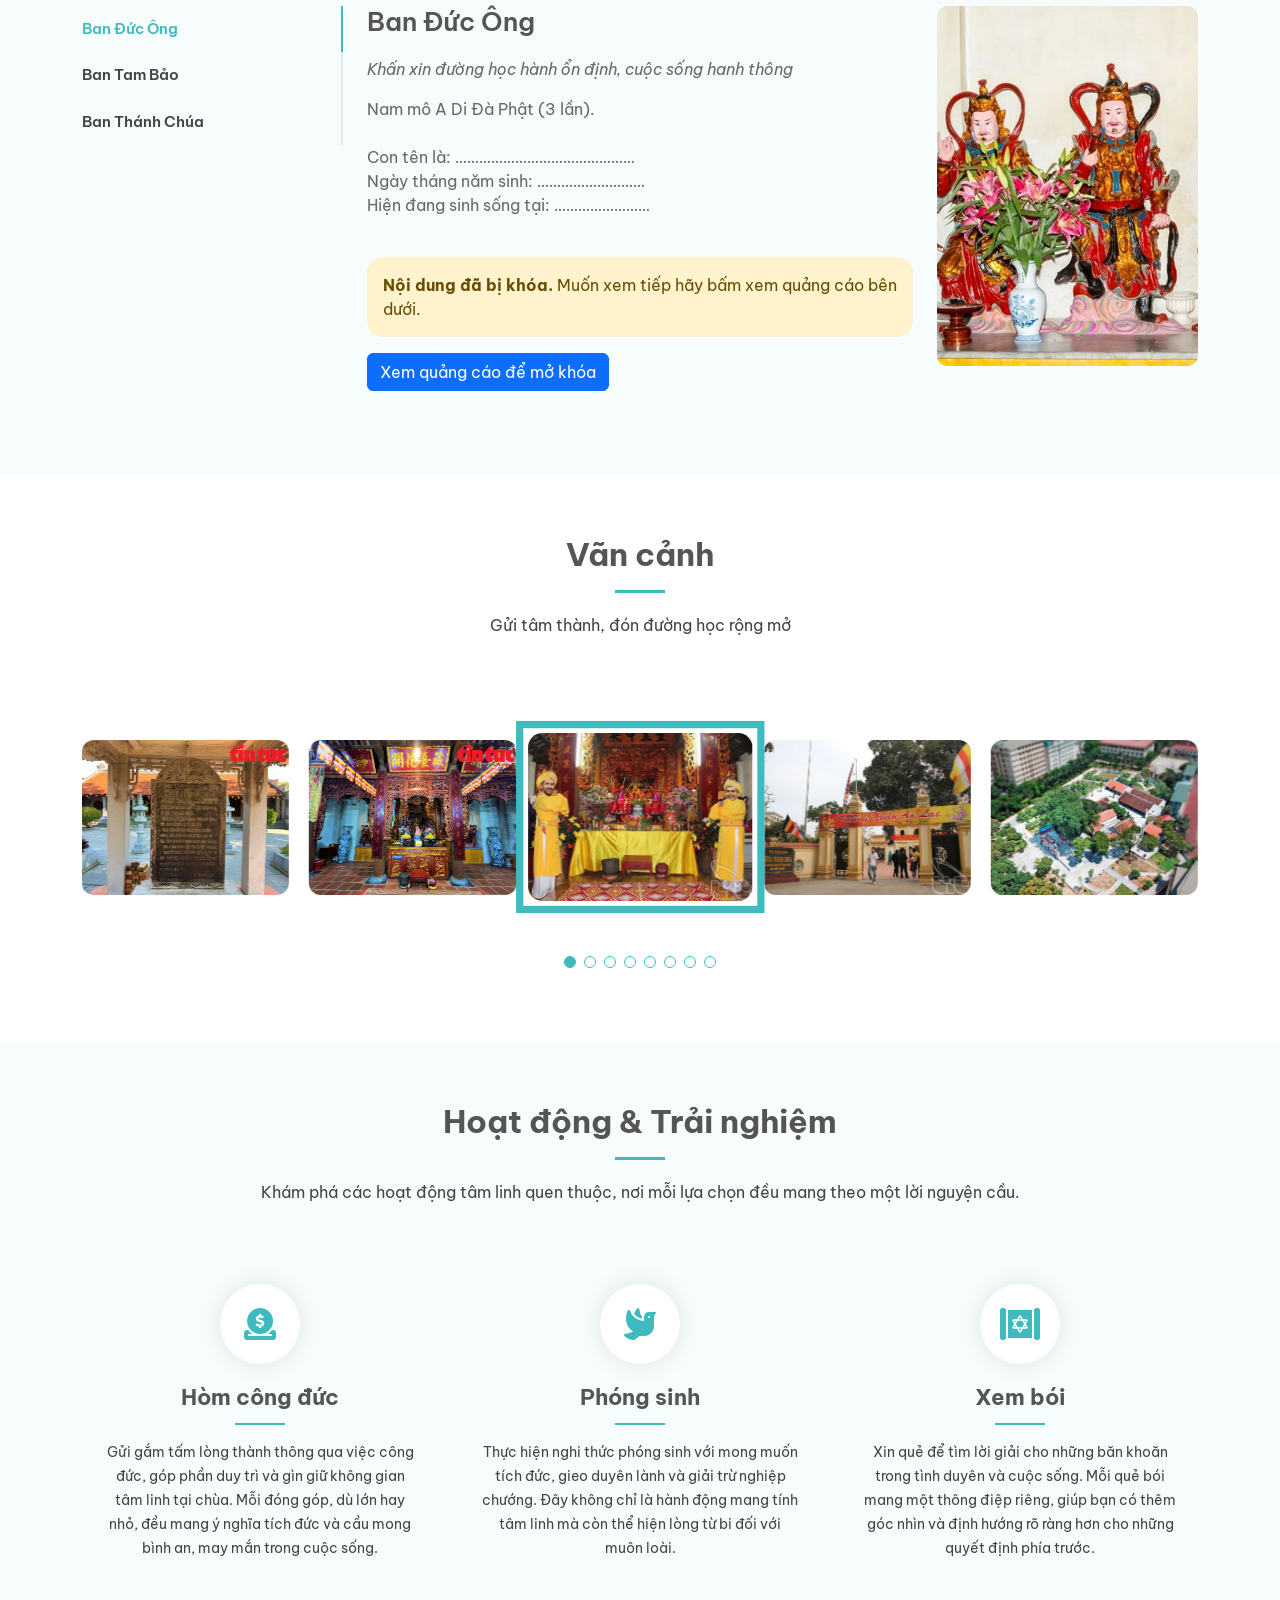
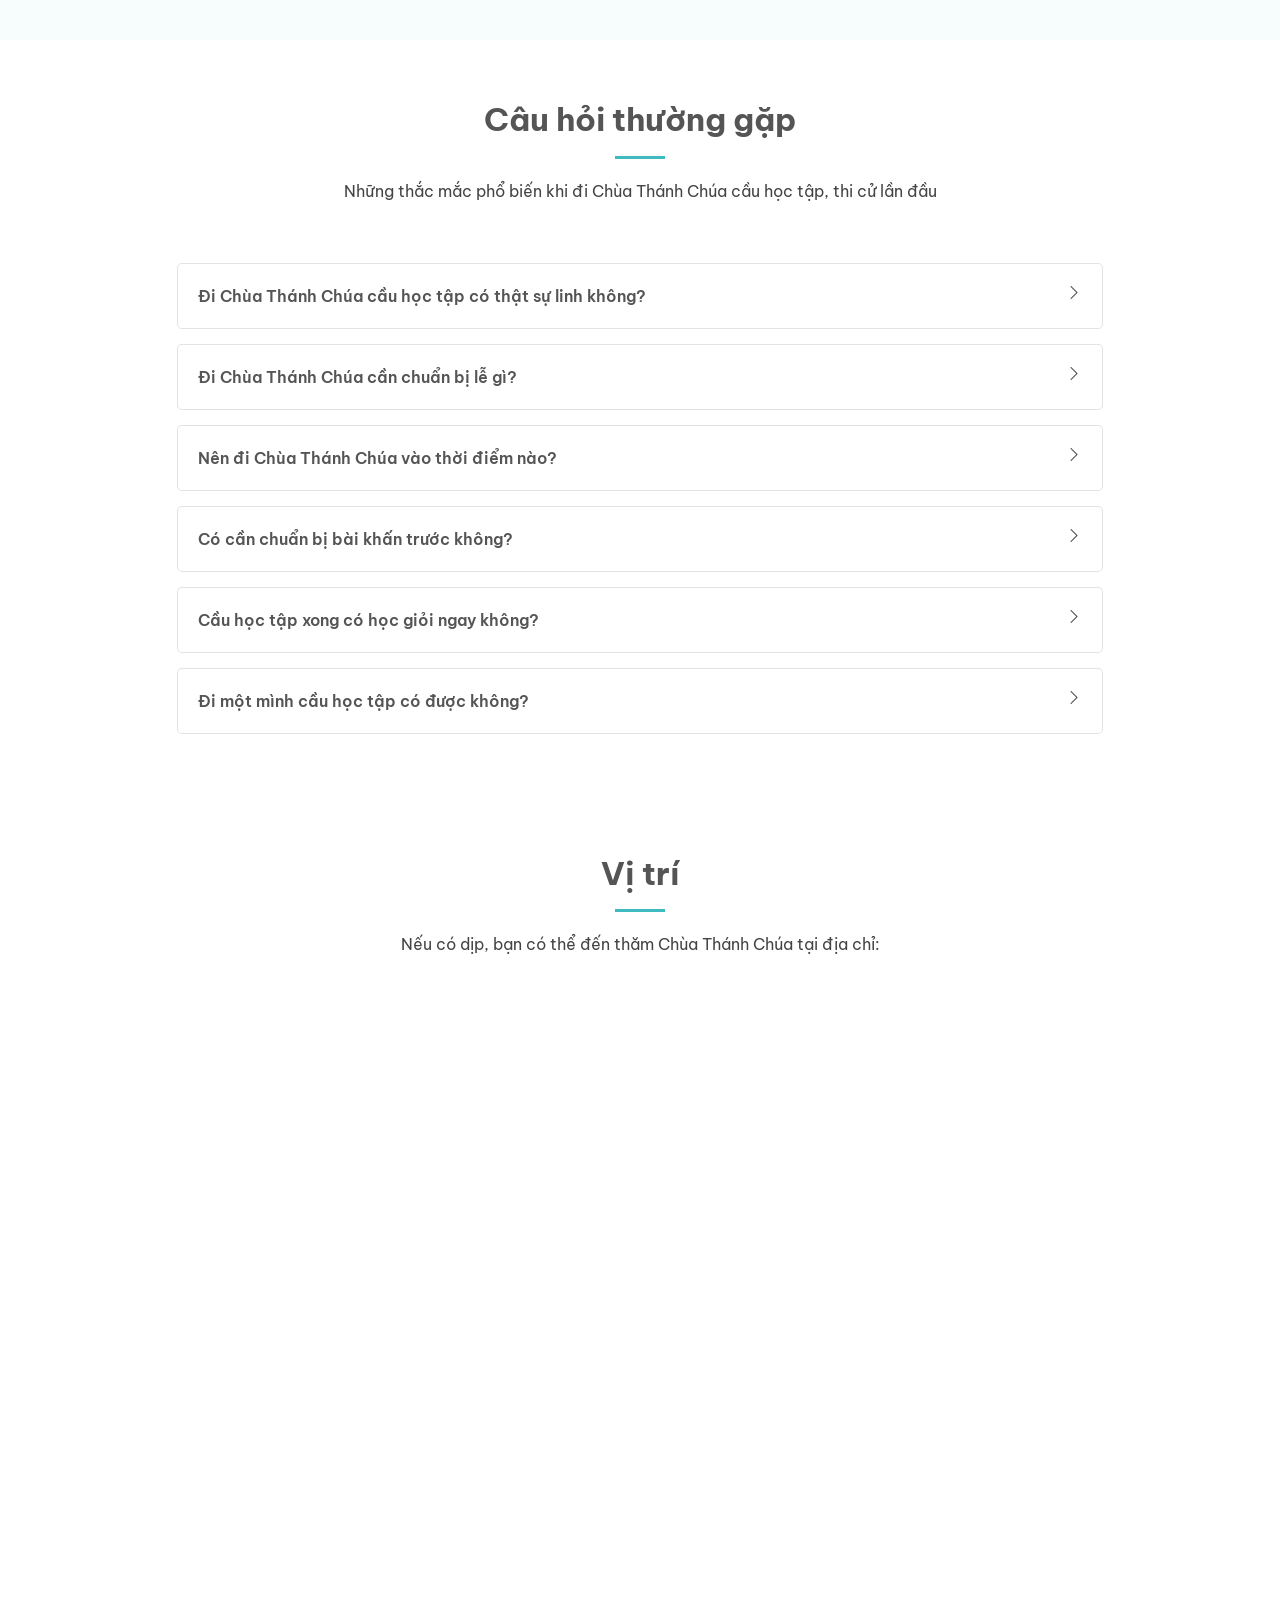
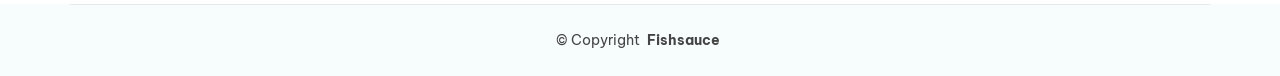
<file: pagodas/chua-thanh-chua.html>
<!DOCTYPE html>
<html lang="en">
<head>
  <meta charset="utf-8">
  <meta content="width=device-width, initial-scale=1.0" name="viewport">
  <title>Đi lễ Chùa Thánh Chúa</title>
  <meta name="description" content="">
  <meta name="keywords" content="">

  <!-- Favicons -->
  <link href="../assets/img/pagoda.ico" rel="icon">

  <!-- Fonts -->
  <link href="https://fonts.googleapis.com" rel="preconnect">
  <link href="https://fonts.gstatic.com" rel="preconnect" crossorigin>
  <link href="https://fonts.googleapis.com/css2?family=Be+Vietnam+Pro:wght@100;200;300;400;500;600;700;800;900&display=swap" rel="stylesheet">

  <!-- Vendor CSS Files -->
  <link href="assets/vendor/bootstrap/css/bootstrap.min.css" rel="stylesheet">
  <link href="assets/vendor/bootstrap-icons/bootstrap-icons.css" rel="stylesheet">
  <link href="assets/vendor/aos/aos.css" rel="stylesheet">
  <link href="assets/vendor/fontawesome-free/css/all.min.css" rel="stylesheet">
  <link href="assets/vendor/glightbox/css/glightbox.min.css" rel="stylesheet">
  <link href="assets/vendor/swiper/swiper-bundle.min.css" rel="stylesheet">

  <!-- Main CSS File -->
  <link href="assets/css/main.css" rel="stylesheet">
  <link href="assets/css/modal-theme.css" rel="stylesheet">
  <link href="../index/css/loading-button.css" rel="stylesheet">

  <!-- =======================================================
  * Template Name: Medicio
  * Template URL: https://bootstrapmade.com/medicio-free-bootstrap-theme/
  * Updated: Aug 07 2024 with Bootstrap v5.3.3
  * Author: BootstrapMade.com
  * License: https://bootstrapmade.com/license/
  ======================================================== -->
</head>

<body class="index-page">

  <header id="header" class="header sticky-top">

    <div class="topbar d-flex align-items-center">
      <div class="container d-flex justify-content-center justify-content-md-between">
        <div class="d-none d-md-flex align-items-center">
          <i class="bi bi-clock me-1"></i> Thứ hai-Chủ nhật, 5AM-9PM
        </div>
      </div>
    </div><!-- End Top Bar -->

    <div class="branding d-flex align-items-center">

      <div class="container position-relative d-flex align-items-center justify-content-end">
        <a href="index.html" class="logo d-flex align-items-center me-auto">
          <h1 class="sitename">CHÙA THÁNH CHÚA</h1> 
        </a>

        <nav id="navmenu" class="navmenu">
          <ul>
            <li><a href="#about">Về Chùa Thánh Chúa</a></li>
            <li><a href="#pricing">Mua lễ</a></li>
            <li><a href="#wish">Văn khấn mẫu</a></li>
            <li><a href="#view">Vãn cảnh</a></li>
            <li><a href="#activity">Hoạt động tại chùa</a></li>
          </ul>
          <i class="mobile-nav-toggle d-xl-none bi bi-list"></i>
        </nav>

      </div>

    </div>

  </header>

  <main class="main">

    <!-- Hero Section -->
    <section id="hero" class="hero section">

    <div id="hero-carousel" class="carousel slide carousel-fade" data-bs-ride="carousel" data-bs-interval="5000">

        <!-- Đức Ông -->
        <div class="carousel-item active">
        <img src="../assets/img/pagodas/index/tho-duc-ong.jpg" alt="Ban Đức Ông">
        <div class="container">
            <h2>Ban Đức Ông</h2>
            <p>Nơi nhiều học sinh, sinh viên ghé lễ để cầu mong con đường học tập và sự nghiệp được hanh thông. Trước mỗi kỳ thi hay dấu mốc quan trọng, ban Đức Ông thường được chọn để xin sự thuận lợi, vững tâm và may mắn.</p>
            <a href="#about" class="btn-get-started">Khám phá</a>
        </div>
        </div><!-- End Carousel Item -->

        <!-- Tam Bảo -->
        <div class="carousel-item">
        <img src="../assets/img/pagodas/index/tho-tam-bao.jpg" alt="Ban Tam Bảo">
        <div class="container">
            <h2>Ban Tam Bảo</h2>
            <p>Không gian linh thiêng để dâng hương và tĩnh tâm. Đây là nơi người đến lễ gửi gắm mong ước bình an, giữ tinh thần ổn định, tập trung và sáng suốt trước những kỳ thi và thử thách học tập.</p>
            <a href="#about" class="btn-get-started">Khám phá</a>
        </div>
        </div><!-- End Carousel Item -->

        <!-- Mẫu -->
        <div class="carousel-item">
        <img src="../assets/img/pagodas/index/tho-thanh-mau.jpg" alt="Ban Thánh Mẫu">
        <div class="container">
            <h2>Ban Thánh Mẫu</h2>
            <p>Nơi thờ Nguyên Phi Ỷ Lan – người phụ nữ tài đức thời Lý. Nhiều người đến đây để cầu mong sự sáng suốt, trí tuệ và bản lĩnh, đặc biệt trong học tập và thi cử.</p>
            <a href="#pricing" class="btn-get-started">Dâng lễ</a>
        </div>
        </div><!-- End Carousel Item -->

        <a class="carousel-control-prev" href="#hero-carousel" role="button" data-bs-slide="prev">
        <span class="carousel-control-prev-icon bi bi-chevron-left" aria-hidden="true"></span>
        </a>

        <a class="carousel-control-next" href="#hero-carousel" role="button" data-bs-slide="next">
        <span class="carousel-control-next-icon bi bi-chevron-right" aria-hidden="true"></span>
        </a>

        <ol class="carousel-indicators"></ol>

    </div>

    </section><!-- /Hero Section -->

    <!-- About Section -->
    <section id="about" class="about section">

    <!-- Section Title -->
    <div class="container section-title" data-aos="fade-up">
        <h2>Về Chùa Thánh Chúa<br></h2>
        <p>Điểm đến quen thuộc để cầu may mắn trong học tập và thi cử</p>
    </div><!-- End Section Title -->

    <div class="container">

        <div class="row gy-4">
        <div class="col-lg-6 position-relative align-self-start" data-aos="fade-up" data-aos-delay="100">
            <img src="../assets/img/pagodas/chua-thanh-chua/chua-thanh-chua-about.jpg" class="img-fluid" alt="Chùa Thánh Chúa Hà Nội">
            <a href="https://youtu.be/F5sadbeKh8U?si=JGvMWufbNOZSvlPG" class="glightbox pulsating-play-btn"></a>
        </div>
        <div class="col-lg-6 content" data-aos="fade-up" data-aos-delay="200">
            <h3>Chùa Thánh Chúa – Nơi gửi gắm ước nguyện học tập của học sinh, sinh viên</h3>
            <p class="fst-italic">
            Nằm trong khuôn viên trường Đại học Quốc Gia Hà Nội, Chùa Thánh Chúa là điểm đến quen thuộc của nhiều học sinh, sinh viên mỗi dịp thi cử. Không gian yên tĩnh và linh thiêng nơi đây mang lại cảm giác an tâm, giúp người đến cầu mong may mắn và sự hanh thông trong học tập.
            </p>
            <ul>
            <li><i class="bi bi-check2-all"></i> <span>Được nhiều học sinh, sinh viên truyền tai nhau là nơi cầu thi cử đỗ đạt, học hành thuận lợi.</span></li>
            <li><i class="bi bi-check2-all"></i> <span>Không gian thanh tịnh, cổ kính, giúp người đến dễ tập trung, tĩnh tâm trước những kỳ thi quan trọng.</span></li>
            <li><i class="bi bi-check2-all"></i> <span>Vị trí nằm trong khuôn viên trường đại học tạo nên sự gần gũi, thuận tiện cho việc ghé thăm và lễ bái.</span></li>
            </ul>
            <p>
            Không chỉ là nơi thờ tự mang giá trị lịch sử, Chùa Thánh Chúa còn trở thành chốn dừng chân quen thuộc để tìm kiếm sự bình tĩnh, tự tin và một chút may mắn trước những thử thách học đường.
            </p>
        </div>
        </div>

    </div>

    </section><!-- /About Section -->

    <!-- Suggested Section -->
    <section id="suggested" class="suggested section light-background">

    <!-- Section Title -->
    <div class="container section-title" data-aos="fade-up">
        <h2>Gợi Ý Mâm Lễ</h2>
        <p>Những lễ vật đơn giản nhưng đủ đầy, thể hiện sự thành tâm khi dâng lễ cầu học tập, thi cử và công danh tại Chùa Thánh Chúa.</p>
    </div><!-- End Section Title -->

    <div class="container" data-aos="fade-up" data-aos-delay="100">

        <div class="swiper init-swiper" data-speed="600" data-delay="5000" data-breakpoints="{ &quot;320&quot;: { &quot;slidesPerView&quot;: 1, &quot;spaceBetween&quot;: 40 }, &quot;1200&quot;: { &quot;slidesPerView&quot;: 3, &quot;spaceBetween&quot;: 40 } }">
        <script type="application/json" class="swiper-config">
            {
            "loop": true,
            "speed": 600,
            "autoplay": {
                "delay": 5000
            },
            "slidesPerView": "auto",
            "pagination": {
                "el": ".swiper-pagination",
                "type": "bullets",
                "clickable": true
            },
            "breakpoints": {
                "320": {
                "slidesPerView": 1,
                "spaceBetween": 40
                },
                "1200": {
                "slidesPerView": 3,
                "spaceBetween": 20
                }
            }
            }
        </script>

        <div class="swiper-wrapper">

            <div class="swiper-slide">
            <div class="suggested-item">
                <p>
                <i class="bi bi-quote quote-icon-left"></i>
                <span>Hương (nhang) là lễ vật không thể thiếu khi tới Chùa Thánh Chúa. Một nén hương được thắp lên như gửi gắm lòng thành, mong cầu trí tuệ sáng suốt, tinh thần tập trung và con đường học tập hanh thông. Điều quan trọng không nằm ở số lượng hương mà ở sự nghiêm túc và tâm ý của người dâng lễ.</span>
                <i class="bi bi-quote quote-icon-right"></i>
                </p>
                <img src="../assets/img/pagodas/suggested/huong.jpg" class="suggested-img" alt="Hương nhang">
                <h3>Hương (Nhang)</h3>
            </div>
            </div>

            <div class="swiper-slide">
            <div class="suggested-item">
                <p>
                <i class="bi bi-quote quote-icon-left"></i>
                <span>Hoa tươi như hoa sen, hoa cúc hoặc hoa huệ thường được chọn để dâng lễ tại Chùa Thánh Chúa. Những bông hoa tượng trưng cho sự thanh khiết, chăm chỉ và lòng cầu tiến. Một bình hoa nhỏ được chuẩn bị chỉn chu cũng đủ thể hiện sự kính trọng và mong muốn học hành tiến bộ.</span>
                <i class="bi bi-quote quote-icon-right"></i>
                </p>
                <img src="../assets/img/pagodas/suggested/hoa-hue.jpg" class="suggested-img" alt="Hoa tươi dâng lễ">
                <h3>Hoa tươi</h3>
            </div>
            </div>

            <div class="swiper-slide">
            <div class="suggested-item">
                <p>
                <i class="bi bi-quote quote-icon-left"></i>
                <span>Trái cây tươi là lễ vật mang ý nghĩa viên mãn và gặt hái thành quả sau quá trình nỗ lực. Khi dâng lễ tại Chùa Thánh Chúa, nhiều người gửi gắm mong muốn thi cử thuận lợi, đạt kết quả tốt và nhận được thành công xứng đáng với công sức đã bỏ ra.</span>
                <i class="bi bi-quote quote-icon-right"></i>
                </p>
                <img src="../assets/img/pagodas/suggested/trai-cay.jpg" class="suggested-img" alt="Trái cây dâng lễ">
                <h3>Trái cây</h3>
            </div>
            </div>

            <div class="swiper-slide">
            <div class="suggested-item">
                <p>
                <i class="bi bi-quote quote-icon-left"></i>
                <span>Bánh kẹo hoặc lễ ngọt tượng trưng cho niềm vui và những điều thuận lợi trên con đường học tập. Những món quà giản dị này thể hiện mong muốn việc học bớt khó khăn, gặp thầy tốt bạn tốt, thi cử suôn sẻ và tương lai rộng mở hơn.</span>
                <i class="bi bi-quote quote-icon-right"></i>
                </p>
                <img src="../assets/img/pagodas/suggested/banh-keo.jpg" class="suggested-img" alt="Bánh kẹo dâng lễ">
                <h3>Bánh kẹo</h3>
            </div>
            </div>

            <div class="swiper-slide">
            <div class="suggested-item">
                <p>
                <i class="bi bi-quote quote-icon-left"></i>
                <span>Sổ tay, bút mới hoặc những vật phẩm học tập nhỏ thường được nhiều người chuẩn bị như một lời cầu chúc cho sự khai sáng tri thức. Khi dâng lễ tại Chùa Thánh Chúa, lễ vật này mang ý nghĩa học đâu hiểu đó, thi đâu đỗ đó và luôn giữ được tinh thần cố gắng vươn lên.</span>
                <i class="bi bi-quote quote-icon-right"></i>
                </p>
                <img src="../assets/img/pagodas/suggested/so-but.jpg" class="suggested-img" alt="Vật phẩm học tập dâng lễ">
                <h3>Vật phẩm học tập</h3>
            </div>
            </div>

        </div>

        <div class="swiper-pagination"></div>
        </div>

    </div>

    </section><!-- /Suggested Section -->

    <!-- Pricing Section -->
    <section id="pricing" class="pricing section">
        <!-- Section Title -->
        <div class="container section-title" data-aos="fade-up">
            <h2>Mâm lễ cầu học</h2>
            <p>Mâm lễ càng to, điểm càng gần học bổng</p>
        </div><!-- End Section Title -->

        <div class="container">
        <div class="row gy-3">
            <!-- Free -->
            <div class="col-xl-3 col-lg-6" data-aos="fade-up" data-aos-delay="100">
            <div class="pricing-item">
                <h3>Cơ bản</h3>
                <h4><sup></sup>0<span> VND</span></h4>
                <ul>
                <li>Hương (nhang) đơn giản</li>
                <li>Hoa tươi hoặc hoa cúc</li>
                <li>Lễ nhỏ tượng trưng</li>
                <li class="na">Không có sớ cầu học</li>
                <li class="na">Không có lễ riêng</li>
                </ul>
                <div class="btn-wrap">
                <a href="#" class="btn-buy js-package-btn" data-package="free" data-package-label="Cơ bản" data-qr-image="" data-start-link="../pray/pray.html">Tự chuẩn bị</a>
                </div>
            </div>
            </div><!-- End Pricing Item -->

            <!-- Standard -->
            <div class="col-xl-3 col-lg-6" data-aos="fade-up" data-aos-delay="200">
            <div class="pricing-item featured">
                <h3>Mâm lễ Standard</h3>
                <h4><sup></sup>190,000<span> VND</span></h4>
                <ul>
                    <li>Hương + hoa tươi đầy đủ</li>
                    <li>Trái cây (chuối, táo, cam...)</li>
                    <li>Bánh kẹo đơn giản</li>
                    <li>Sớ cầu học cơ bản</li>
                    <li class="na">Chưa có lễ riêng từng ban</li>
                </ul>
                <div class="btn-wrap">
                <a href="#" class="btn-buy js-package-btn" data-package="standard" data-package-label="Mâm lễ Standard" data-qr-image="../assets/img/qr/package/standard-package.png" data-start-link="../pray/pray.html">Chọn gói</a>
                </div>
            </div>
            </div><!-- End Pricing Item -->

            <!-- Premium -->
            <div class="col-xl-3 col-lg-6" data-aos="fade-up" data-aos-delay="400">
            <div class="pricing-item">
                <h3>Mâm lễ Premium</h3>
                <h4><sup></sup>290,000<span> VND</span></h4>
                <ul>
                    <li>Hoa tươi đẹp (cúc, ly...)</li>
                    <li>Trái cây + bánh kẹo đầy đủ</li>
                    <li>Lễ mặn nhẹ (xôi/chè)</li>
                    <li>Tiền vàng + sớ cầu thi cử</li>
                    <li>Lễ chia từng ban rõ ràng</li>
                </ul>
                <div class="btn-wrap">
                <a href="#" class="btn-buy js-package-btn" data-package="premium" data-package-label="Mâm lễ Premium" data-qr-image="../assets/img/qr/package/premium-package.png" data-start-link="../pray/pray.html">Chọn gói</a>
                </div>
            </div>
            </div><!-- End Pricing Item -->

            <!-- Ultimate -->
            <div class="col-xl-3 col-lg-6" data-aos="fade-up" data-aos-delay="400">
            <div class="pricing-item">
                <span class="advanced">Đầy đủ</span>
                <h3>Mâm lễ Ultimate</h3>
                <h4><sup></sup>490,000<span> VND</span></h4>
                <ul>
                    <li>Mâm lễ đầy đủ các ban thờ</li>
                    <li>Hoa đẹp + trái cây chọn lọc</li>
                    <li>Xôi/chè + bánh kẹo đầy đủ</li>
                    <li>Sớ viết sẵn cầu đỗ đạt, hanh thông</li>
                    <li>Chuẩn bị sẵn – tiện đi lễ trước giờ thi</li>
                </ul>
                <div class="btn-wrap">
                <a href="#" class="btn-buy js-package-btn" data-package="ultimate" data-package-label="Mâm lễ Ultimate" data-qr-image="../assets/img/qr/package/ultimate-package.png" data-start-link="../pray/pray.html">Chọn gói</a>
                </div>
            </div>
            </div><!-- End Pricing Item -->
        </div>
        </div>
    </section><!-- /Pricing Section -->

    <!-- Wish Section -->
    <section id="wish" class="wish section light-background">

    <div class="container section-title" data-aos="fade-up">
      <h2>Văn khấn các ban thờ tại Chùa Thánh Chúa</h2>
      <p>Gợi ý văn khấn chi tiết tại từng ban giúp cầu học tập, thi cử đúng cách và thành tâm</p>
    </div>
    <div class="container" data-aos="fade-up" data-aos-delay="100">

      <div class="row">
        <div class="col-lg-3">
          <ul class="nav wish-nav flex-column">
            <li class="nav-item">
              <a class="nav-link active show" data-bs-toggle="tab" href="#tabs-tab-1">Ban Đức Ông</a>
            </li>
            <li class="nav-item">
              <a class="nav-link" data-bs-toggle="tab" href="#tabs-tab-2">Ban Tam Bảo</a>
            </li>
            <li class="nav-item">
              <a class="nav-link" data-bs-toggle="tab" href="#tabs-tab-3">Ban Thánh Chúa</a>
            </li>
          </ul>
        </div>

        <div class="col-lg-9 mt-4 mt-lg-0">
          <div class="tab-content">

            <!-- Ban Đức Ông -->
            <div class="tab-pane active show" id="tabs-tab-1">
              <div class="row">
                <div class="col-lg-8 details order-2 order-lg-1">
                  <h3>Ban Đức Ông</h3>
                  <p class="fst-italic">Khấn xin đường học hành ổn định, cuộc sống hanh thông</p>
                  <p>
                    Nam mô A Di Đà Phật (3 lần).<br><br>
                    Con tên là: ………………………………………<br>
                    Ngày tháng năm sinh: ………………………<br>
                    Hiện đang sinh sống tại: ……………………<br><br>
                  </p>

                  <div id="wish-lock-alert-duc-ong" class="alert alert-warning border-0 rounded-4 mb-3">
                    <strong>Nội dung đã bị khóa.</strong> Muốn xem tiếp hãy bấm xem quảng cáo bên dưới.
                  </div>

                  <button type="button" class="btn btn-primary mb-4 wish-ad-btn" data-wish-target="wish-content-duc-ong" data-wish-video="../assets/ads/ad-duc-ong.mp4">
                    Xem quảng cáo để mở khóa
                  </button>

                  <div id="wish-content-duc-ong" class="d-none">
                    <p>
                    Hôm nay con thành tâm dâng lễ trước Đức Ông, cúi xin các Ngài chứng giám lòng thành.<br><br>

                    Con xin phù hộ cho việc học của con được ổn định, đầu óc minh mẫn, gặp bài khó không nản,
                    gặp bài dễ không chủ quan. Xin cho con giữ được ý chí, chăm chỉ mỗi ngày,
                    không mở sách ra rồi lại mở điện thoại ngay sau đó.<br><br>

                    Xin cho cuộc sống và việc học được thuận lợi, gặp thầy cô tốt, bạn bè tốt,
                    đi đúng đường, chọn đúng hướng và biết cố gắng đúng lúc.
                  </p>
                  </div>
                </div>
                <div class="col-lg-4 text-center order-1 order-lg-2">
                  <img src="../assets/img/pagodas/chua-thanh-chua/department/ban-duc-ong.jpg" alt="Ban Đức Ông" class="img-fluid">
                </div>
              </div>
            </div>

            <!-- Ban Tam Bảo -->
            <div class="tab-pane" id="tabs-tab-2">
              <div class="row">
                <div class="col-lg-8 details order-2 order-lg-1">
                  <h3>Ban Tam Bảo (Ban Phật)</h3>
                  <p class="fst-italic">Khấn cầu bình an, tâm tĩnh và học đâu nhớ đó</p>
                  <p>
                    Nam mô A Di Đà Phật (3 lần).<br><br>
                    Con tên là: ………………………………………<br>
                    Ngày tháng năm sinh: ………………………<br>
                    Hiện đang sinh sống tại: ……………………<br><br>
                  </p>

                  <div id="wish-lock-alert-tam-bao" class="alert alert-warning border-0 rounded-4 mb-3">
                    <strong>Nội dung đã bị khóa.</strong> Muốn xem tiếp hãy bấm xem quảng cáo bên dưới.
                  </div>

                  <button type="button" class="btn btn-primary mb-4 wish-ad-btn" data-wish-target="wish-content-tam-bao" data-wish-video="../assets/ads/ad-tam-bao.mp4">
                    Xem quảng cáo để mở khóa
                  </button>

                  <div id="wish-content-tam-bao" class="d-none">
                    <p>
                    Hôm nay con đến trước cửa Phật, thành tâm dâng hương hoa lễ vật,
                    cúi xin chư Phật mười phương chứng giám.<br><br>

                    Con xin sám hối những lúc lười biếng, trì hoãn,
                    học thì ít mà nghĩ mình giỏi thì nhiều. Xin cho con buông bỏ xao nhãng,
                    giữ tâm sáng, lòng bền và biết quý trọng thời gian.<br><br>

                    Cúi xin gia hộ cho con được bình an, tập trung, tiếp thu tốt,
                    học một hiểu mười, thi cử vững vàng và luôn sống hướng thiện.
                  </p>
                  </div>
                </div>
                <div class="col-lg-4 text-center order-1 order-lg-2">
                  <img src="../assets/img/pagodas/chua-thanh-chua/department/ban-tam-bao.jpg" alt="Ban Tam Bảo" class="img-fluid">
                </div>
              </div>
            </div>

            <!-- Ban Thánh Chúa -->
            <div class="tab-pane" id="tabs-tab-3">
              <div class="row">
                <div class="col-lg-8 details order-2 order-lg-1">
                  <h3>Ban Thánh Chúa</h3>
                  <p class="fst-italic">Nơi cầu học tập, thi cử và công danh tại Chùa Thánh Chúa</p>
                  <p>
                    Nam mô A Di Đà Phật (3 lần).<br><br>
                    Con tên là: ………………………………………<br>
                    Ngày tháng năm sinh: ………………………<br>
                    Hiện đang sinh sống tại: ……………………<br><br>
                  </p>

                  <div id="wish-lock-alert-thanh-mau" class="alert alert-warning border-0 rounded-4 mb-3">
                    <strong>Nội dung đã bị khóa.</strong> Muốn xem tiếp hãy bấm xem quảng cáo bên dưới.
                  </div>

                  <button type="button" class="btn btn-primary mb-4 wish-ad-btn" data-wish-target="wish-content-thanh-mau" data-wish-video="../assets/ads/ad-thanh-mau.mp4">
                    Xem quảng cáo để mở khóa
                  </button>

                  <div id="wish-content-thanh-mau" class="d-none">
                    <p>
                    Hôm nay con đến trước ban Thánh Chúa, thành tâm kính lễ,
                    cúi xin chứng giám lòng thành của con.<br><br>

                    Con cầu xin cho con đường học tập được hanh thông,
                    gặp kỳ thi thì bình tĩnh, gặp đề khó thì sáng trí,
                    gặp câu lạ thì không hoảng, gặp câu dễ thì không tô nhầm đáp án.<br><br>

                    Xin cho công sức ôn luyện của con được đền đáp xứng đáng,
                    đạt kết quả tốt bằng chính năng lực và sự cố gắng của bản thân.
                    Nếu còn thiếu sót, xin cho con biết sửa mình và tiếp tục tiến lên.<br><br>

                    Nam mô A Di Đà Phật (3 lần).
                  </p>
                  </div>
                </div>
                <div class="col-lg-4 text-center order-1 order-lg-2">
                  <img src="../assets/img/pagodas/chua-thanh-chua/department/ban-thanh-mau.jpg" alt="Ban Thánh Chúa" class="img-fluid">
                </div>
              </div>
            </div>

          </div>
        </div>
      </div>

    </div>

    </section><!-- /Wish Section -->

    <!-- View Section -->
    <section id="view" class="view section">

      <!-- Section Title -->
      <div class="container section-title" data-aos="fade-up">
        <h2>Vãn cảnh</h2>
        <p>Gửi tâm thành, đón đường học rộng mở</p>
      </div><!-- End Section Title -->

      <div class="container" data-aos="fade-up" data-aos-delay="100">

        <div class="swiper init-swiper">
          <script type="application/json" class="swiper-config">
            {
              "loop": true,
              "speed": 600,
              "autoplay": {
                "delay": 5000
              },
              "slidesPerView": "auto",
              "centeredSlides": true,
              "pagination": {
                "el": ".swiper-pagination",
                "type": "bullets",
                "clickable": true
              },
              "breakpoints": {
                "320": {
                  "slidesPerView": 1,
                  "spaceBetween": 0
                },
                "768": {
                  "slidesPerView": 3,
                  "spaceBetween": 20
                },
                "1200": {
                  "slidesPerView": 5,
                  "spaceBetween": 20
                }
              }
            }
          </script>
          <div class="swiper-wrapper align-items-center">
            <div class="swiper-slide"><a class="glightbox" data-gallery="images-gallery" href="../assets/img/pagodas/chua-thanh-chua/view/view-1.jpg"><img src="../assets/img/pagodas/chua-thanh-chua/view/view-1.jpg" class="img-fluid" alt="Vãn cảnh Chùa Thánh Chúa 1"></a></div>
            <div class="swiper-slide"><a class="glightbox" data-gallery="images-gallery" href="../assets/img/pagodas/chua-thanh-chua/view/view-2.jpg"><img src="../assets/img/pagodas/chua-thanh-chua/view/view-2.jpg" class="img-fluid" alt="Vãn cảnh Chùa Thánh Chúa 2"></a></div>
            <div class="swiper-slide"><a class="glightbox" data-gallery="images-gallery" href="../assets/img/pagodas/chua-thanh-chua/view/view-3.jpg"><img src="../assets/img/pagodas/chua-thanh-chua/view/view-3.jpg" class="img-fluid" alt="Vãn cảnh Chùa Thánh Chúa 3"></a></div>
            <div class="swiper-slide"><a class="glightbox" data-gallery="images-gallery" href="../assets/img/pagodas/chua-thanh-chua/view/view-4.jpg"><img src="../assets/img/pagodas/chua-thanh-chua/view/view-4.jpg" class="img-fluid" alt="Vãn cảnh Chùa Thánh Chúa 4"></a></div>
            <div class="swiper-slide"><a class="glightbox" data-gallery="images-gallery" href="../assets/img/pagodas/chua-thanh-chua/view/view-5.jpg"><img src="../assets/img/pagodas/chua-thanh-chua/view/view-5.jpg" class="img-fluid" alt="Vãn cảnh Chùa Thánh Chúa 5"></a></div>
            <div class="swiper-slide"><a class="glightbox" data-gallery="images-gallery" href="../assets/img/pagodas/chua-thanh-chua/view/view-6.jpg"><img src="../assets/img/pagodas/chua-thanh-chua/view/view-6.jpg" class="img-fluid" alt="Vãn cảnh Chùa Thánh Chúa 6"></a></div>
            <div class="swiper-slide"><a class="glightbox" data-gallery="images-gallery" href="../assets/img/pagodas/chua-thanh-chua/view/view-7.jpg"><img src="../assets/img/pagodas/chua-thanh-chua/view/view-7.jpg" class="img-fluid" alt="Vãn cảnh Chùa Thánh Chúa 7"></a></div>
            <div class="swiper-slide"><a class="glightbox" data-gallery="images-gallery" href="../assets/img/pagodas/chua-thanh-chua/view/view-8.jpg"><img src="../assets/img/pagodas/chua-thanh-chua/view/view-8.jpg" class="img-fluid" alt="Vãn cảnh Chùa Thánh Chúa 8"></a></div>
          </div>
          <div class="swiper-pagination"></div>
        </div>

      </div>

    </section> <!-- /View Section -->

    <!-- Activity Section -->
    <section id="activity" class="activity section light-background">

      <!-- Section Title -->
      <div class="container section-title" data-aos="fade-up">
        <h2>Hoạt động & Trải nghiệm</h2>
        <p>Khám phá các hoạt động tâm linh quen thuộc, nơi mỗi lựa chọn đều mang theo một lời nguyện cầu.</p>
      </div><!-- End Section Title -->

      <div class="container">
        <div class="row gy-4">
          <div class="col-lg-4 col-md-6" data-aos="fade-up" data-aos-delay="100">
            <div class="service-item  position-relative">
              <div class="icon">
                <i class="fa-solid fa-donate"></i>
              </div>
              <a href="#" class="stretched-link" onclick="openDonationModal(); return false;">
                <h3>Hòm công đức</h3>
              </a>
              <p>Gửi gắm tấm lòng thành thông qua việc công đức, góp phần duy trì và gìn giữ không gian tâm linh tại chùa. Mỗi đóng góp, dù lớn hay nhỏ, đều mang ý nghĩa tích đức và cầu mong bình an, may mắn trong cuộc sống.</p>
            </div>
          </div><!-- End Service Item -->

          <div class="col-lg-4 col-md-6" data-aos="fade-up" data-aos-delay="200">
            <div class="service-item position-relative">
              <div class="icon">
                <i class="fa-solid fa-dove"></i>
              </div>
              <a href="#" class="stretched-link" onclick="openRescueModal(); return false;">
                <h3>Phóng sinh</h3>
              </a>
              <p>Thực hiện nghi thức phóng sinh với mong muốn tích đức, gieo duyên lành và giải trừ nghiệp chướng. Đây không chỉ là hành động mang tính tâm linh mà còn thể hiện lòng từ bi đối với muôn loài.</p>
            </div>
          </div><!-- End Service Item -->

          <div class="col-lg-4 col-md-6" data-aos="fade-up" data-aos-delay="300">
            <div class="service-item position-relative">
              <div class="icon">
                <i class="fa-solid fa-scroll-torah"></i>
              </div>
              <a href="#" class="stretched-link" onclick="openFortuneModal(); return false;">
                <h3>Xem bói</h3>
              </a>
              <p>Xin quẻ để tìm lời giải cho những băn khoăn trong tình duyên và cuộc sống. Mỗi quẻ bói mang một thông điệp riêng, giúp bạn có thêm góc nhìn và định hướng rõ ràng hơn cho những quyết định phía trước.</p>
            </div>
          </div><!-- End Service Item -->

        </div>

      </div>

    </section><!-- /Activity Section -->

    <!-- Faq Section -->
    <section id="faq" class="faq section">

      <!-- Section Title -->
      <div class="container section-title" data-aos="fade-up">
        <h2>Câu hỏi thường gặp</h2>
        <p>Những thắc mắc phổ biến khi đi Chùa Thánh Chúa cầu học tập, thi cử lần đầu</p>
      </div><!-- End Section Title -->

      <div class="container">

        <div class="row justify-content-center">

          <div class="col-lg-10" data-aos="fade-up" data-aos-delay="100">

            <div class="faq-container">

              <div class="faq-item">
                <h3>Đi Chùa Thánh Chúa cầu học tập có thật sự linh không?</h3>
                <div class="faq-content">
                  <p>Chùa Thánh Chúa được nhiều người biết đến là nơi gửi gắm mong cầu về học hành, thi cử và công danh. Nhiều người tin rằng khi thành tâm khấn nguyện sẽ có thêm sự tự tin, tinh thần sáng suốt và gặp thuận lợi trên con đường học tập. Điều quan trọng nhất vẫn là sự cố gắng của chính bản thân.</p>
                </div>
                <i class="faq-toggle bi bi-chevron-right"></i>
              </div>

              <div class="faq-item">
                <h3>Đi Chùa Thánh Chúa cần chuẩn bị lễ gì?</h3>
                <div class="faq-content">
                  <p>Lễ vật nên chuẩn bị đơn giản và trang nghiêm như hương, hoa tươi, trái cây, bánh kẹo hoặc nước sạch. Một số người mang thêm bút, sổ tay hoặc vật phẩm học tập nhỏ với ý nghĩa cầu khai trí và học hành hanh thông. Không cần mâm lễ lớn, quan trọng là lòng thành.</p>
                </div>
                <i class="faq-toggle bi bi-chevron-right"></i>
              </div>

              <div class="faq-item">
                <h3>Nên đi Chùa Thánh Chúa vào thời điểm nào?</h3>
                <div class="faq-content">
                  <p>Nhiều người thường đi trước các kỳ thi, đầu năm mới hoặc khi chuẩn bị bước vào giai đoạn học tập quan trọng. Tuy nhiên, bạn có thể tới chùa bất cứ thời điểm nào trong năm. Nếu muốn không gian yên tĩnh hơn, nên tránh cuối tuần hoặc giờ đông khách.</p>
                </div>
                <i class="faq-toggle bi bi-chevron-right"></i>
              </div>

              <div class="faq-item">
                <h3>Có cần chuẩn bị bài khấn trước không?</h3>
                <div class="faq-content">
                  <p>Không bắt buộc phải thuộc bài khấn sẵn, nhưng nên chuẩn bị trước nội dung mong cầu để khi lễ không bị lúng túng. Bạn có thể khấn theo văn mẫu hoặc nói bằng lời của mình, miễn rõ ràng, lịch sự và thành tâm.</p>
                </div>
                <i class="faq-toggle bi bi-chevron-right"></i>
              </div>

              <div class="faq-item">
                <h3>Cầu học tập xong có học giỏi ngay không?</h3>
                <div class="faq-content">
                  <p>Việc đi chùa không thay thế cho quá trình học tập. Cầu nguyện giúp nhiều người cảm thấy an tâm, có động lực và thêm niềm tin vào bản thân. Kết quả tốt vẫn đến từ sự chăm chỉ, phương pháp học đúng và tinh thần kiên trì.</p>
                </div>
                <i class="faq-toggle bi bi-chevron-right"></i>
              </div>

              <div class="faq-item">
                <h3>Đi một mình cầu học tập có được không?</h3>
                <div class="faq-content">
                  <p>Hoàn toàn được. Nhiều người chọn đi một mình để dễ tập trung suy nghĩ và thành tâm khi khấn nguyện. Điều quan trọng không phải đi cùng ai, mà là thái độ nghiêm túc và mong muốn hướng thiện của bạn.</p>
                </div>
                <i class="faq-toggle bi bi-chevron-right"></i>
              </div>

            </div>

          </div><!-- End Faq Column-->

        </div>

      </div>

    </section><!-- /Faq Section -->

    <!-- Map Section -->
    <section id="map" class="map section">

      <!-- Section Title -->
      <div class="container section-title" data-aos="fade-up">
        <h2>Vị trí</h2>
        <p>Nếu có dịp, bạn có thể đến thăm Chùa Thánh Chúa tại địa chỉ:</p>
      </div><!-- End Section Title -->

      <div class="mb-5" data-aos="fade-up" data-aos-delay="200">
        <iframe src="https://www.google.com/maps/embed?pb=!1m18!1m12!1m3!1d3384.430214877679!2d105.78136117482201!3d21.038967580612944!2m3!1f0!2f0!3f0!3m2!1i1024!2i768!4f13.1!3m3!1m2!1s0x3135ab351758b699%3A0x6f0f9a80d387b027!2sThanh%20Chua%20Buddhist%20Temple!5e1!3m2!1sen!2s!4v1776322111767!5m2!1sen!2s" class="w-100" width="100%" height="450" style="border:0;" allowfullscreen="" loading="lazy" referrerpolicy="no-referrer-when-downgrade"></iframe>
      </div><!-- End Google Maps -->

    </section><!-- /Map Section -->

    <!-- Modals will be loaded here -->
    <div id="modals-container"></div>

  </main>

  <footer id="footer" class="footer light-background">

    <div class="container copyright text-center mt-4">
      <p>© <span>Copyright</span> <strong class="px-1 sitename">Fishsauce</strong>
    </div>

  </footer>

  <!-- Scroll Top -->
  <button id="scroll-top" class="gh-scroll-top-btn scroll-top" type="button" title="Scroll to top button" aria-label="Scroll to top button">
    <svg class="gh-scroll-top-arrow" xmlns="http://www.w3.org/2000/svg" width="32" height="32" viewBox="0 0 32 32" fill="none">
      <path d="M9.59998 19.2L16 12.8L22.4 19.2" stroke="#1D1D1F" stroke-width="2" stroke-linecap="round" stroke-linejoin="round"></path>
    </svg>
    <svg class="gh-scroll-top-progress" width="100%" height="100%" viewBox="-1 -1 102 102">
      <path d="M50,1 a49,49 0 0,1 0,98 a49,49 0 0,1 0,-98"></path>
    </svg>
  </button>

  <!-- Preloader -->
  <div id="preloader"></div>

  <!-- Vendor JS Files -->
  <script src="assets/vendor/bootstrap/js/bootstrap.bundle.min.js"></script>
  <script src="assets/vendor/aos/aos.js"></script>
  <script src="assets/vendor/glightbox/js/glightbox.min.js"></script>
  <script src="assets/vendor/purecounter/purecounter_vanilla.js"></script>
  <script src="assets/vendor/swiper/swiper-bundle.min.js"></script>

  <!-- App JS File -->
  <script type="module" src="assets/js/main.js"></script>

</body>

</html>
</file>
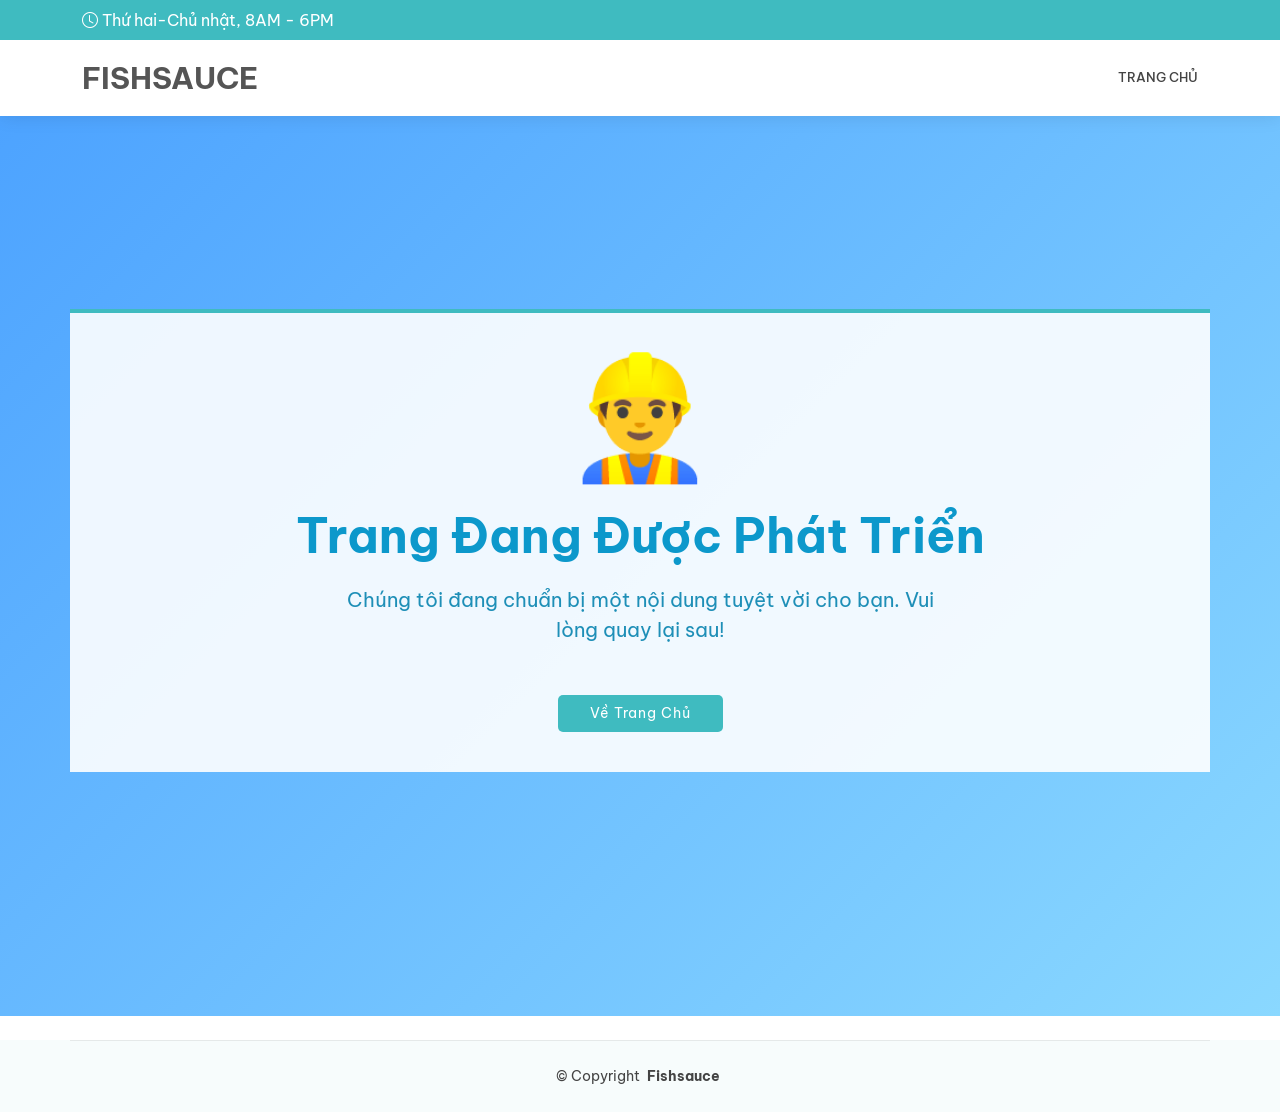
<file: pagodas/chua-tran-quoc.html>
<!DOCTYPE html>
<html lang="en">

<head>
  <meta charset="utf-8">
  <meta content="width=device-width, initial-scale=1.0" name="viewport">
  <title>404 - Trang Đang Được Phát Triển</title>
  <meta name="description" content="">
  <meta name="keywords" content="">

  <!-- Favicons -->
  <link href="../assets/img/pagoda.ico" rel="icon">

  <!-- Fonts -->
  <link href="https://fonts.googleapis.com" rel="preconnect">
  <link href="https://fonts.gstatic.com" rel="preconnect" crossorigin>
  <link href="https://fonts.googleapis.com/css2?family=Be+Vietnam+Pro:wght@100;200;300;400;500;600;700;800;900&display=swap" rel="stylesheet">

  <!-- Vendor CSS Files -->
  <link href="assets/vendor/bootstrap/css/bootstrap.min.css" rel="stylesheet">
  <link href="assets/vendor/bootstrap-icons/bootstrap-icons.css" rel="stylesheet">
  <link href="assets/vendor/aos/aos.css" rel="stylesheet">
  <link href="assets/vendor/fontawesome-free/css/all.min.css" rel="stylesheet">
  <link href="assets/vendor/glightbox/css/glightbox.min.css" rel="stylesheet">
  <link href="assets/vendor/swiper/swiper-bundle.min.css" rel="stylesheet">

  <!-- Main CSS File -->
  <link href="assets/css/main.css" rel="stylesheet">
  <link href="assets/css/modal-theme.css" rel="stylesheet">
  <link href="../index/css/loading-button.css" rel="stylesheet">

  <!-- =======================================================
  * Template Name: Medicio
  * Template URL: https://bootstrapmade.com/medicio-free-bootstrap-theme/
  * Updated: Aug 07 2024 with Bootstrap v5.3.3
  * Author: BootstrapMade.com
  * License: https://bootstrapmade.com/license/
  ======================================================== -->
</head>

<body class="index-page">

  <header id="header" class="header sticky-top">

    <div class="topbar d-flex align-items-center">
      <div class="container d-flex justify-content-center justify-content-md-between">
        <div class="d-none d-md-flex align-items-center">
          <i class="bi bi-clock me-1"></i> Thứ hai-Chủ nhật, 8AM - 6PM
        </div>
      </div>
    </div><!-- End Top Bar -->

    <div class="branding d-flex align-items-center">

      <div class="container position-relative d-flex align-items-center justify-content-end">
        <a href="../index.html" class="logo d-flex align-items-center me-auto">
          <h1 class="sitename">FISHSAUCE</h1> 
        </a>

        <nav id="navmenu" class="navmenu">
          <ul>
            <li><a href="../index.html">Trang chủ</a></li>
          </ul>
          <i class="mobile-nav-toggle d-xl-none bi bi-list"></i>
        </nav>

      </div>

    </div>

  </header>

  <main class="main">

    <!-- Hero Section -->
    <section id="hero" class="hero section">
      <div style="background: linear-gradient(135deg, #4da3ff 0%, #8ad8ff 100%); height: 100vh; display: flex; align-items: center; justify-content: center; position: relative;">
        <div class="container text-center" style="position: relative; z-index: 2;">
          <h1 style="font-size: 120px; font-weight: bold; color: #008496; margin-bottom: 20px;">👷‍♂️</h1>
          <h2 style="font-size: 48px; color: #0c98cb; margin-bottom: 20px;">Trang Đang Được Phát Triển</h2>
          <p style="font-size: 20px; color: rgba(12, 133, 177, 0.92); margin-bottom: 40px; max-width: 600px; margin-left: auto; margin-right: auto;">
            Chúng tôi đang chuẩn bị một nội dung tuyệt vời cho bạn. Vui lòng quay lại sau!
          </p>
          <a href="../index.html" class="btn-get-started" style="display: inline-block;">Về Trang Chủ</a>
        </div>
      </div>
    </section><!-- /Hero Section -->



    <!-- Modals will be loaded here -->
    <div id="modals-container"></div>

  </main>

  <footer id="footer" class="footer light-background">

    <div class="container copyright text-center mt-4">
      <p>© <span>Copyright</span> <strong class="px-1 sitename">Fishsauce</strong>
    </div>

  </footer>

  <!-- Scroll Top -->
  <button id="scroll-top" class="gh-scroll-top-btn scroll-top" type="button" title="Scroll to top button" aria-label="Scroll to top button">
    <svg class="gh-scroll-top-arrow" xmlns="http://www.w3.org/2000/svg" width="32" height="32" viewBox="0 0 32 32" fill="none">
      <path d="M9.59998 19.2L16 12.8L22.4 19.2" stroke="#1D1D1F" stroke-width="2" stroke-linecap="round" stroke-linejoin="round"></path>
    </svg>
    <svg class="gh-scroll-top-progress" width="100%" height="100%" viewBox="-1 -1 102 102">
      <path d="M50,1 a49,49 0 0,1 0,98 a49,49 0 0,1 0,-98"></path>
    </svg>
  </button>

  <!-- Preloader -->
  <div id="preloader"></div>

  <!-- Vendor JS Files -->
  <script src="assets/vendor/bootstrap/js/bootstrap.bundle.min.js"></script>
  <script src="assets/vendor/aos/aos.js"></script>
  <script src="assets/vendor/glightbox/js/glightbox.min.js"></script>
  <script src="assets/vendor/purecounter/purecounter_vanilla.js"></script>
  <script src="assets/vendor/swiper/swiper-bundle.min.js"></script>

  <!-- App JS File -->
  <script type="module" src="assets/js/main.js"></script>

</body>

</html>
</file>
<file: pagodas/assets/css/modal-theme.css>
.gh-modal .modal-content {
  border: 0;
  border-radius: 1rem;
  box-shadow: 0 1rem 2rem rgba(0, 0, 0, 0.12);
}

.gh-modal .modal-header {
  border-bottom: 1px solid rgba(0, 0, 0, 0.06);
}

.gh-modal .modal-footer {
  border-top: 1px solid rgba(0, 0, 0, 0.06);
}

.gh-modal-hero-icon {
  width: 3rem;
  height: 3rem;
  border-radius: 50%;
  display: inline-flex;
  align-items: center;
  justify-content: center;
  background: rgba(63, 187, 192, 0.12);
  color: #3fbbc0;
}

.fortune-question {
  cursor: pointer;
  border: 1px solid #dee2e6;
  border-radius: 0.75rem;
  transition: all 0.2s ease;
}

.fortune-question:hover {
  border-color: #3fbbc0;
  box-shadow: 0 0.4rem 1rem rgba(63, 187, 192, 0.12);
}

.fortune-question.is-selected {
  border-color: #3fbbc0;
  background: #f0fafb;
  box-shadow: 0 0.5rem 1rem rgba(63, 187, 192, 0.14);
}

.rescue-animal-card {
  border-radius: 0.75rem;
  border: 1px solid #dee2e6;
  transition: all 0.2s ease;
}

.rescue-animal-card:hover {
  border-color: #3fbbc0;
  box-shadow: 0 0.4rem 1rem rgba(63, 187, 192, 0.12);
}

.rescue-animal-card.is-selected {
  border-color: #3fbbc0;
  background: #f0fafb;
  box-shadow: 0 0.5rem 1rem rgba(63, 187, 192, 0.14);
}

.rescue-animal-icon {
  width: 4rem;
  height: 4rem;
  border-radius: 50%;
  display: inline-flex;
  align-items: center;
  justify-content: center;
  background: rgba(63, 187, 192, 0.12);
  color: #3fbbc0;
}
</file>
<file: index/css/loading-button.css>
.gh-scroll-top-btn {
    align-items: center;
    background-color: #f4f4f4;
    border-radius: 50%;
    bottom: 30px;
    display: flex;
    height: 46px;
    justify-content: center;
    opacity: 0;
    padding: 0;
    position: fixed;
    right: 30px;
    transform: translateY(15px);
    transition: background-color .25s ease, transform .25s ease, opacity .25s ease;
    visibility: hidden;
    width: 46px;
    z-index: 1000;
}

.gh-scroll-top-btn:has(~#ghost-portal-root:not(:empty)) {
    bottom: 100px;
}

.gh-scroll-top-btn.is-active {
    opacity: 1;
    transform: translateY(0);
    visibility: visible;
}

.gh-scroll-top-btn.active {
    opacity: 1;
    transform: translateY(0);
    visibility: visible;
}

.gh-scroll-top-arrow path {
    stroke: #1d1d1f;
}

.gh-scroll-top-btn:hover {
    background-color: #ededed;
}

.gh-scroll-top-progress {
    left: 0;
    position: absolute;
    top: 0;
}

.gh-scroll-top-progress path {
    stroke: #22c55e;
    stroke-width: 4;
    fill: none;
    transition: stroke-dashoffset 0.08s linear;
}
</file>
<file: pagodas/assets/css/main.css>
/**
* Template Name: Medicio
* Template URL: https://bootstrapmade.com/medicio-free-bootstrap-theme/
* Updated: Aug 07 2024 with Bootstrap v5.3.3
* Author: BootstrapMade.com
* License: https://bootstrapmade.com/license/
*/

/*--------------------------------------------------------------
# Font & Color Variables
# Help: https://bootstrapmade.com/color-system/
--------------------------------------------------------------*/
/* Fonts */
:root {
  --default-font: "Be Vietnam Pro", sans-serif;
  --heading-font: "Be Vietnam Pro", sans-serif;
  --nav-font: "Be Vietnam Pro", sans-serif;
}

/* Global Colors - The following color variables are used throughout the website. Updating them here will change the color scheme of the entire website */
:root { 
  --background-color: #ffffff; /* Background color for the entire website, including individual sections */
  --default-color: #444444; /* Default color used for the majority of the text content across the entire website */
  --heading-color: #555555; /* Color for headings, subheadings and title throughout the website */
  --accent-color: #3fbbc0; /* Accent color that represents your brand on the website. It's used for buttons, links, and other elements that need to stand out */
  --surface-color: #ffffff; /* The surface color is used as a background of boxed elements within sections, such as cards, icon boxes, or other elements that require a visual separation from the global background. */
  --contrast-color: #ffffff; /* Contrast color for text, ensuring readability against backgrounds of accent, heading, or default colors. */
}

/* Nav Menu Colors - The following color variables are used specifically for the navigation menu. They are separate from the global colors to allow for more customization options */
:root {
  --nav-color: #444444;  /* The default color of the main navmenu links */
  --nav-hover-color: #3fbbc0; /* Applied to main navmenu links when they are hovered over or active */
  --nav-mobile-background-color: #ffffff; /* Used as the background color for mobile navigation menu */
  --nav-dropdown-background-color: #ffffff; /* Used as the background color for dropdown items that appear when hovering over primary navigation items */
  --nav-dropdown-color: #444444; /* Used for navigation links of the dropdown items in the navigation menu. */
  --nav-dropdown-hover-color: #3fbbc0; /* Similar to --nav-hover-color, this color is applied to dropdown navigation links when they are hovered over. */
}

/* Color Presets - These classes override global colors when applied to any section or element, providing reuse of the sam color scheme. */

.light-background {
  --background-color: #f7fcfc;
  --surface-color: #ffffff;
}

/* Smooth scroll */
:root {
  scroll-behavior: smooth;
}

/*--------------------------------------------------------------
# General Styling & Shared Classes
--------------------------------------------------------------*/
body {
  color: var(--default-color);
  background-color: var(--background-color);
  font-family: var(--default-font);
}

a {
  color: var(--accent-color);
  text-decoration: none;
  transition: 0.3s;
}

a:hover {
  color: color-mix(in srgb, var(--accent-color), transparent 25%);
  text-decoration: none;
}

h1,
h2,
h3,
h4,
h5,
h6 {
  color: var(--heading-color);
  font-family: var(--heading-font);
}

/* Pulsating Play Button
------------------------------*/
.pulsating-play-btn {
  width: 94px;
  height: 94px;
  background: radial-gradient(var(--accent-color) 50%, color-mix(in srgb, var(--accent-color), transparent 75%) 52%);
  border-radius: 50%;
  display: block;
  position: relative;
  overflow: hidden;
}

.pulsating-play-btn:before {
  content: "";
  position: absolute;
  width: 120px;
  height: 120px;
  animation-delay: 0s;
  animation: pulsate-play-btn 2s;
  animation-direction: forwards;
  animation-iteration-count: infinite;
  animation-timing-function: steps;
  opacity: 1;
  border-radius: 50%;
  border: 5px solid color-mix(in srgb, var(--accent-color), transparent 30%);
  top: -15%;
  left: -15%;
  background: rgba(198, 16, 0, 0);
}

.pulsating-play-btn:after {
  content: "";
  position: absolute;
  left: 50%;
  top: 50%;
  transform: translateX(-40%) translateY(-50%);
  width: 0;
  height: 0;
  border-top: 10px solid transparent;
  border-bottom: 10px solid transparent;
  border-left: 15px solid #fff;
  z-index: 100;
  transition: all 400ms cubic-bezier(0.55, 0.055, 0.675, 0.19);
}

.pulsating-play-btn:hover:before {
  content: "";
  position: absolute;
  left: 50%;
  top: 50%;
  transform: translateX(-40%) translateY(-50%);
  width: 0;
  height: 0;
  border: none;
  border-top: 10px solid transparent;
  border-bottom: 10px solid transparent;
  border-left: 15px solid #fff;
  z-index: 200;
  animation: none;
  border-radius: 0;
}

.pulsating-play-btn:hover:after {
  border-left: 15px solid var(--accent-color);
  transform: scale(20);
}

@keyframes pulsate-play-btn {
  0% {
    transform: scale(0.6, 0.6);
    opacity: 1;
  }

  100% {
    transform: scale(1, 1);
    opacity: 0;
  }
}

/*--------------------------------------------------------------
# Global Header
--------------------------------------------------------------*/
.header {
  color: var(--default-color);
  background-color: var(--background-color);
  transition: all 0.5s;
  z-index: 997;
  box-shadow: 0px 0 18px rgba(0, 0, 0, 0.1);
}

.header .topbar {
  background-color: var(--accent-color);
  color: var(--contrast-color);
  height: 40px;
  padding: 0;
  transition: all 0.5s;
}

.header .branding {
  min-height: 60px;
  padding: 10px 0;
}

.header .logo {
  line-height: 1;
}

.header .logo img {
  max-height: 36px;
  margin-right: 8px;
}

.header .logo h1 {
  font-size: 30px;
  margin: 0;
  font-weight: 700;
  color: var(--heading-color);
}

/*--------------------------------------------------------------
# Navigation Menu
--------------------------------------------------------------*/
/* Navmenu - Desktop */
@media (min-width: 1200px) {
  .navmenu {
    padding: 0;
  }

  .navmenu ul {
    margin: 0;
    padding: 0;
    display: flex;
    list-style: none;
    align-items: center;
  }

  .navmenu li {
    position: relative;
  }

  .navmenu a,
  .navmenu a:focus {
    color: var(--nav-color);
    padding: 18px 15px;
    font-size: 13px;
    font-family: var(--nav-font);
    font-weight: 500;
    text-transform: uppercase;
    display: flex;
    align-items: center;
    justify-content: space-between;
    white-space: nowrap;
    transition: 0.3s;
  }

  .navmenu li:last-child a {
    padding-right: 0;
  }

  .navmenu li:hover>a,
  .navmenu .active,
  .navmenu .active:focus {
    color: var(--nav-hover-color);
  }

}

/* Navmenu - Mobile */
@media (max-width: 1199px) {
  .mobile-nav-toggle {
    color: var(--nav-color);
    font-size: 28px;
    line-height: 0;
    margin-right: 10px;
    cursor: pointer;
    transition: color 0.3s;
  }

  .navmenu {
    padding: 0;
    z-index: 9997;
  }

  .navmenu ul {
    display: none;
    list-style: none;
    position: absolute;
    inset: 60px 20px 20px 20px;
    padding: 10px 0;
    margin: 0;
    border-radius: 6px;
    background-color: var(--nav-mobile-background-color);
    overflow-y: auto;
    transition: 0.3s;
    z-index: 9998;
    box-shadow: 0px 0px 30px rgba(0, 0, 0, 0.1);
  }

  .navmenu a,
  .navmenu a:focus {
    color: var(--nav-color);
    padding: 10px 20px;
    font-family: var(--nav-font);
    font-size: 17px;
    font-weight: 500;
    display: flex;
    align-items: center;
    justify-content: space-between;
    white-space: nowrap;
    transition: 0.3s;
  }

  .navmenu a:hover,
  .navmenu .active,
  .navmenu .active:focus {
    color: var(--nav-hover-color);
  }

  .mobile-nav-active {
    overflow: hidden;
  }

  .mobile-nav-active .mobile-nav-toggle {
    color: #fff;
    position: absolute;
    font-size: 32px;
    top: 15px;
    right: 15px;
    margin-right: 0;
    z-index: 9999;
  }

  .mobile-nav-active .navmenu {
    position: fixed;
    overflow: hidden;
    inset: 0;
    background: rgba(33, 37, 41, 0.8);
    transition: 0.3s;
  }

  .mobile-nav-active .navmenu>ul {
    display: block;
  }
}

/*--------------------------------------------------------------
# Global Footer
--------------------------------------------------------------*/
.footer {
  color: var(--default-color);
  background-color: var(--background-color);
  font-size: 14px;
  position: relative;
}

.footer .copyright {
  padding: 25px 0;
  border-top: 1px solid color-mix(in srgb, var(--default-color), transparent 90%);
}

.footer .copyright p {
  margin-bottom: 0;
}

.footer .credits {
  margin-top: 8px;
  font-size: 13px;
}

/*--------------------------------------------------------------
# Preloader
--------------------------------------------------------------*/
#preloader {
  position: fixed;
  inset: 0;
  z-index: 9999;
  overflow: hidden;
  background-color: var(--background-color);
  transition: all 0.6s ease-out;
}

#preloader:before {
  content: "";
  position: fixed;
  top: calc(50% - 30px);
  left: calc(50% - 30px);
  border: 6px solid var(--accent-color);
  border-top-color: color-mix(in srgb, var(--accent-color), transparent 90%);
  border-radius: 50%;
  width: 60px;
  height: 60px;
  animation: animate-preloader 1s linear infinite;
}

@keyframes animate-preloader {
  0% {
    transform: rotate(0deg);
  }

  100% {
    transform: rotate(360deg);
  }
}

/*--------------------------------------------------------------
# Scroll Top Button
--------------------------------------------------------------*/
.scroll-top {
  position: fixed;
  visibility: hidden;
  opacity: 0;
  right: 15px;
  bottom: 15px;
  z-index: 99999;
  background-color: var(--accent-color);
  width: 40px;
  height: 40px;
  border-radius: 4px;
  transition: all 0.4s;
}

.scroll-top:hover {
  background-color: color-mix(in srgb, var(--accent-color), transparent 20%);
  color: var(--contrast-color);
}

.scroll-top.active {
  visibility: visible;
  opacity: 1;
}

/*--------------------------------------------------------------
# Disable aos animation delay on mobile devices
--------------------------------------------------------------*/
@media screen and (max-width: 768px) {
  [data-aos-delay] {
    transition-delay: 0 !important;
  }
}

/*--------------------------------------------------------------
# Global Sections
--------------------------------------------------------------*/
section,
.section {
  color: var(--default-color);
  background-color: var(--background-color);
  padding: 60px 0;
  scroll-margin-top: 120px;
  overflow: clip;
}

@media (max-width: 1199px) {

  section,
  .section {
    scroll-margin-top: 100px;
  }
}

/*--------------------------------------------------------------
# Global Section Titles
--------------------------------------------------------------*/
.section-title {
  text-align: center;
  padding-bottom: 60px;
  position: relative;
}

.section-title h2 {
  font-size: 32px;
  font-weight: 700;
  margin-bottom: 20px;
  padding-bottom: 20px;
  position: relative;
}

.section-title h2:after {
  content: "";
  position: absolute;
  display: block;
  width: 50px;
  height: 3px;
  background: var(--accent-color);
  left: 0;
  right: 0;
  bottom: 0;
  margin: auto;
}

.section-title p {
  margin-bottom: 0;
}

/*--------------------------------------------------------------
# Hero Section
--------------------------------------------------------------*/
.hero {
  padding: 0;
}

.hero .carousel {
  width: 100%;
  min-height: 70vh;
  padding: 0;
  margin: 0;
  position: relative;
}

@media (max-height: 500px),
(max-width: 580px) {
  .hero .carousel {
    min-height: 100vh;
  }
}

.hero img {
  position: absolute;
  inset: 0;
  display: block;
  width: 100%;
  height: 100%;
  object-fit: cover;
  z-index: 1;
}

.hero .carousel-item {
  position: absolute;
  inset: 0;
  background-size: cover;
  background-position: center;
  background-repeat: no-repeat;
  display: flex;
  justify-content: center;
  align-items: flex-end;
}

.hero .container {
  background: color-mix(in srgb, var(--surface-color), transparent 10%);
  position: relative;
  text-align: center;
  padding-top: 30px;
  padding-bottom: 30px;
  margin-bottom: 50px;
  border-top: 4px solid var(--accent-color);
  z-index: 3;
}

@media (max-width: 1200px) {
  .hero .container {
    margin-left: 50px;
    margin-right: 50px;
  }
}

.hero h2 {
  margin-bottom: 20px;
  font-size: 36px;
  font-weight: 700;
}

@media (max-width: 768px) {
  .hero h2 {
    font-size: 30px;
  }
}

.hero .btn-get-started {
  font-weight: 400;
  font-size: 14px;
  letter-spacing: 1px;
  display: inline-block;
  padding: 8px 32px;
  transition: 0.3s;
  margin: 10px;
  border-radius: 5px;
  color: var(--contrast-color);
  background: var(--accent-color);
}

.hero .btn-get-started:hover {
  background: color-mix(in srgb, var(--accent-color) 90%, white 15%);
}

.hero .carousel-control-prev {
  justify-content: start;
}

@media (min-width: 640px) {
  .hero .carousel-control-prev {
    padding-left: 15px;
  }
}

.hero .carousel-control-next {
  justify-content: end;
}

@media (min-width: 640px) {
  .hero .carousel-control-next {
    padding-right: 15px;
  }
}

.hero .carousel-control-next-icon,
.hero .carousel-control-prev-icon {
  background: none;
  font-size: 26px;
  line-height: 0;
  background: color-mix(in srgb, var(--default-color), transparent 90%);
  border-radius: 50px;
  color: var(--contrast-color);
  transition: 0.3s;
  width: 54px;
  height: 54px;
  display: flex;
  align-items: center;
  justify-content: center;
}

.hero .carousel-control-prev,
.hero .carousel-control-next {
  transition: 0.3s;
  opacity: 0.5;
}

.hero .carousel-control-prev:focus,
.hero .carousel-control-next:focus {
  opacity: 0.5;
}

.hero .carousel-control-prev:hover,
.hero .carousel-control-next:hover {
  opacity: 0.9;
}

.hero .carousel-control-prev:hover .carousel-control-next-icon,
.hero .carousel-control-prev:hover .carousel-control-prev-icon,
.hero .carousel-control-next:hover .carousel-control-next-icon,
.hero .carousel-control-next:hover .carousel-control-prev-icon {
  background: var(--accent-color);
  color: var(--contrast-color);
}

.hero .carousel-indicators li {
  cursor: pointer;
  background: var(--contrast-color);
  overflow: hidden;
  border: 0;
  width: 12px;
  height: 12px;
  border-radius: 50px;
  opacity: 1;
  transition: 0.3s;
}

.hero .carousel-indicators li.active {
  opacity: 1;
  background: var(--accent-color);
}

/*--------------------------------------------------------------
# About Section
--------------------------------------------------------------*/
.about .content h3 {
  font-size: 1.75rem;
  font-weight: 700;
}

.about .content ul {
  list-style: none;
  padding: 0;
}

.about .content ul li {
  padding: 10px 0 0 0;
  display: flex;
}

.about .content ul i {
  color: var(--accent-color);
  margin-right: 0.5rem;
  line-height: 1.2;
  font-size: 1.25rem;
}

.about .content p:last-child {
  margin-bottom: 0;
}

.about .pulsating-play-btn {
  position: absolute;
  left: calc(50% - 47px);
  top: calc(50% - 47px);
}

/*--------------------------------------------------------------
# Activity Section
--------------------------------------------------------------*/
.activity .service-item {
  text-align: center;
  padding: 20px;
  transition: all ease-in-out 0.3s;
  height: 100%;
}

.activity .service-item .icon {
  background-color: var(--surface-color);
  color: var(--accent-color);
  margin: 0 auto;
  width: 80px;
  height: 80px;
  border-radius: 50px;
  display: flex;
  align-items: center;
  justify-content: center;
  margin-bottom: 20px;
  transition: 0.3s;
  font-size: 32px;
  transition: ease-in-out 0.3s;
  box-shadow: 0px 0 25px rgba(0, 0, 0, 0.1);
}

.activity .service-item h3 {
  font-weight: 700;
  margin-bottom: 15px;
  padding-bottom: 15px;
  font-size: 22px;
  transition: 0.3s;
  position: relative;
}

.activity .service-item h3:after {
  content: "";
  position: absolute;
  display: block;
  width: 50px;
  height: 2px;
  background: var(--accent-color);
  bottom: 0;
  left: calc(50% - 25px);
}

.activity .service-item p {
  line-height: 24px;
  font-size: 14px;
  margin-bottom: 0;
}

.activity .service-item:hover .icon {
  box-shadow: 0px 0 40px rgba(0, 0, 0, 0.1);
}

.activity .service-item:hover h3 {
  color: var(--accent-color);
}

/*--------------------------------------------------------------
# Wish Section
--------------------------------------------------------------*/
.wish {
  overflow: hidden;
}

.wish .wish-nav {
  border: 0;
}

.wish .nav-link {
  border: 0;
  padding: 12px 15px 12px 0;
  transition: 0.3s;
  color: var(--default-color);
  border-radius: 0;
  border-right: 2px solid color-mix(in srgb, var(--default-color), transparent 90%);
  font-weight: 600;
  font-size: 15px;
}

.wish .nav-link:hover {
  color: var(--accent-color);
}

.wish .nav-link.active {
  color: var(--accent-color);
  border-color: var(--accent-color);
  background-color: var(--background-color);
}

.wish .tab-pane.active {
  animation: fadeIn 0.5s ease-out;
}

.wish .details h3 {
  font-size: 26px;
  font-weight: 600;
  margin-bottom: 20px;
}

.wish .details p {
  color: color-mix(in srgb, var(--default-color), transparent 20%);
}

.wish .details p:last-child {
  margin-bottom: 0;
}

.wish .tab-pane .text-center img {
  width: 100%;
  height: 360px;
  object-fit: cover;
  object-position: center;
  border-radius: 10px;
}

@media (max-width: 992px) {
  .wish .nav-link {
    border: 0;
    padding: 15px;
  }

  .wish .nav-link.active {
    color: var(--background-color);
    background: var(--accent-color);
  }

  .wish .tab-pane .text-center img {
    height: 280px;
  }
}

/*--------------------------------------------------------------
# Suggested Section
--------------------------------------------------------------*/
.suggested .suggested-item {
  box-sizing: content-box;
  min-height: 320px;
}

.suggested .suggested-item .suggested-img {
  width: 96px;
  height: 96px;
  aspect-ratio: 1 / 1;
  object-fit: cover;
  object-position: center;
  display: block;
  border-radius: 50%;
  margin: -40px 0 0 40px;
  position: relative;
  z-index: 2;
  border: 6px solid var(--background-color);
}

.suggested .suggested-item h3 {
  font-size: 18px;
  font-weight: bold;
  margin: 10px 0 5px 45px;
}

.suggested .suggested-item .quote-icon-left,
.suggested .suggested-item .quote-icon-right {
  color: color-mix(in srgb, var(--accent-color), transparent 50%);
  font-size: 26px;
  line-height: 0;
}

.suggested .suggested-item .quote-icon-left {
  display: inline-block;
  left: -5px;
  position: relative;
}

.suggested .suggested-item .quote-icon-right {
  display: inline-block;
  right: -5px;
  position: relative;
  top: 10px;
  transform: scale(-1, -1);
}

.suggested .suggested-item p {
  font-style: italic;
  margin: 0 15px 0 15px;
  padding: 20px 20px 60px 20px;
  background: color-mix(in srgb, var(--default-color), transparent 97%);
  position: relative;
  border-radius: 6px;
  position: relative;
  z-index: 1;
}

.suggested .swiper-wrapper {
  height: auto;
}

.suggested .swiper-pagination {
  margin-top: 20px;
  position: relative;
}

.suggested .swiper-pagination .swiper-pagination-bullet {
  width: 12px;
  height: 12px;
  background-color: var(--background-color);
  opacity: 1;
  border: 1px solid var(--accent-color);
}

.suggested .swiper-pagination .swiper-pagination-bullet-active {
  background-color: var(--accent-color);
}

/*--------------------------------------------------------------
# View Section
--------------------------------------------------------------*/
.view {
  overflow: hidden;
}

.view .swiper-wrapper {
  height: auto;
}

.view .swiper-pagination {
  margin-top: 20px;
  position: relative;
}

.view .swiper-pagination .swiper-pagination-bullet {
  background-color: var(--background-color);
  border: 1px solid var(--accent-color);
  width: 12px;
  height: 12px;
  opacity: 1;
}

.view .swiper-pagination .swiper-pagination-bullet-active {
  background-color: var(--accent-color);
}

.view .swiper-slide-active {
  text-align: center;
}

.view .swiper-slide {
  width: 280px;
}

.view .swiper-slide a {
  display: block;
  overflow: hidden;
  border-radius: 12px;
}

.view .swiper-slide img {
  width: 100%;
  aspect-ratio: 4 / 3;
  height: auto;
  object-fit: cover;
  object-position: center;
  display: block;
}

@media (max-width: 576px) {
  .view .swiper-slide {
    width: 100%;
  }
}

@media (min-width: 992px) {
  .view .swiper-wrapper {
    padding: 40px 0;
  }

  .view .swiper-slide {
    width: 320px;
  }

  .view .swiper-slide-active {
    background: var(--background-color);
    border: 6px solid var(--accent-color);
    padding: 4px;
    z-index: 1;
    transform: scale(1.2);
    transition: none;
  }
}

/*--------------------------------------------------------------
# Pricing Section
--------------------------------------------------------------*/
.pricing .pricing-item {
  background-color: var(--surface-color);
  box-shadow: 0px 0px 4px rgba(0, 0, 0, 0.1);
  padding: 20px;
  text-align: center;
  border-radius: 5px;
  position: relative;
  overflow: hidden;
}

.pricing .pricing-item h3 {
  font-weight: 400;
  margin: -20px -20px 20px -20px;
  padding: 20px 15px;
  font-size: 16px;
  font-weight: 600;
  color: color-mix(in srgb, var(--default-color), transparent 20%);
  background: color-mix(in srgb, var(--default-color), transparent 95%);
}

.pricing .pricing-item h4 {
  font-size: 36px;
  font-weight: 600;
  font-family: var(--heading-font);
}

.pricing .pricing-item h4 sup {
  font-size: 20px;
  top: -15px;
  left: -3px;
}

.pricing .pricing-item h4 span {
  color: color-mix(in srgb, var(--default-color), transparent 40%);
  font-size: 16px;
  font-weight: 300;
}

.pricing .pricing-item ul {
  padding: 15px 0;
  list-style: none;
  text-align: center;
  line-height: 20px;
  font-size: 14px;
}

.pricing .pricing-item ul li {
  padding-bottom: 16px;
}

.pricing .pricing-item ul i {
  color: var(--accent-color);
  font-size: 18px;
  padding-right: 4px;
}

.pricing .pricing-item ul .na {
  color: color-mix(in srgb, var(--default-color), transparent 40%);
  text-decoration: line-through;
}

.pricing .btn-wrap {
  background: color-mix(in srgb, var(--default-color), transparent 95%);
  margin: 0 -20px -20px -20px;
  padding: 20px 15px;
  text-align: center;
}

.pricing .btn-buy {
  background: var(--accent-color);
  color: var(--contrast-color);
  display: inline-block;
  padding: 8px 35px 10px 35px;
  border-radius: 4px;
  transition: none;
  font-size: 14px;
  font-weight: 400;
  font-family: var(--heading-font);
  font-weight: 600;
  transition: 0.3s;
}

.pricing .btn-buy:hover {
  background: color-mix(in srgb, var(--accent-color), transparent 20%);
}

.pricing .btn-buy.disabled,
.pricing .btn-buy.is-disabled {
  pointer-events: none;
  cursor: not-allowed;
  opacity: 0.7;
  background: color-mix(in srgb, var(--default-color), transparent 35%);
}

#qr-package-modal #qr-package-image {
  max-width: 320px;
}

.pricing .featured h3 {
  background: var(--accent-color);
  color: var(--contrast-color);
}

.pricing .advanced {
  background: var(--accent-color);
  color: var(--contrast-color);
  width: 200px;
  position: absolute;
  top: 18px;
  right: -68px;
  transform: rotate(45deg);
  z-index: 1;
  font-size: 14px;
  padding: 1px 0 3px 0;
}

/*--------------------------------------------------------------
# Faq Section
--------------------------------------------------------------*/
.faq .faq-container .faq-item {
  background-color: var(--surface-color);
  position: relative;
  padding: 20px;
  margin-bottom: 15px;
  border: 1px solid color-mix(in srgb, var(--default-color), transparent 85%);
  border-radius: 5px;
  overflow: hidden;
}

.faq .faq-container .faq-item:last-child {
  margin-bottom: 0;
}

.faq .faq-container .faq-item h3 {
  font-weight: 600;
  font-size: 16px;
  line-height: 24px;
  margin: 0 30px 0 0;
  transition: 0.3s;
  cursor: pointer;
  display: flex;
  align-items: center;
}

.faq .faq-container .faq-item h3:hover {
  color: var(--accent-color);
}

.faq .faq-container .faq-item .faq-content {
  display: grid;
  grid-template-rows: 0fr;
  transition: 0.3s ease-in-out;
  visibility: hidden;
  opacity: 0;
}

.faq .faq-container .faq-item .faq-content p {
  margin-bottom: 0;
  overflow: hidden;
}

.faq .faq-container .faq-item .faq-toggle {
  position: absolute;
  top: 20px;
  right: 20px;
  font-size: 16px;
  line-height: 0;
  transition: 0.3s;
  cursor: pointer;
}

.faq .faq-container .faq-item .faq-toggle:hover {
  color: var(--accent-color);
}

.faq .faq-container .faq-active {
  border-color: var(--accent-color);
}

.faq .faq-container .faq-active h3 {
  color: var(--accent-color);
}

.faq .faq-container .faq-active .faq-content {
  grid-template-rows: 1fr;
  visibility: visible;
  opacity: 1;
  padding-top: 10px;
}

.faq .faq-container .faq-active .faq-toggle {
  transform: rotate(90deg);
  color: var(--accent-color);
}
</file>
